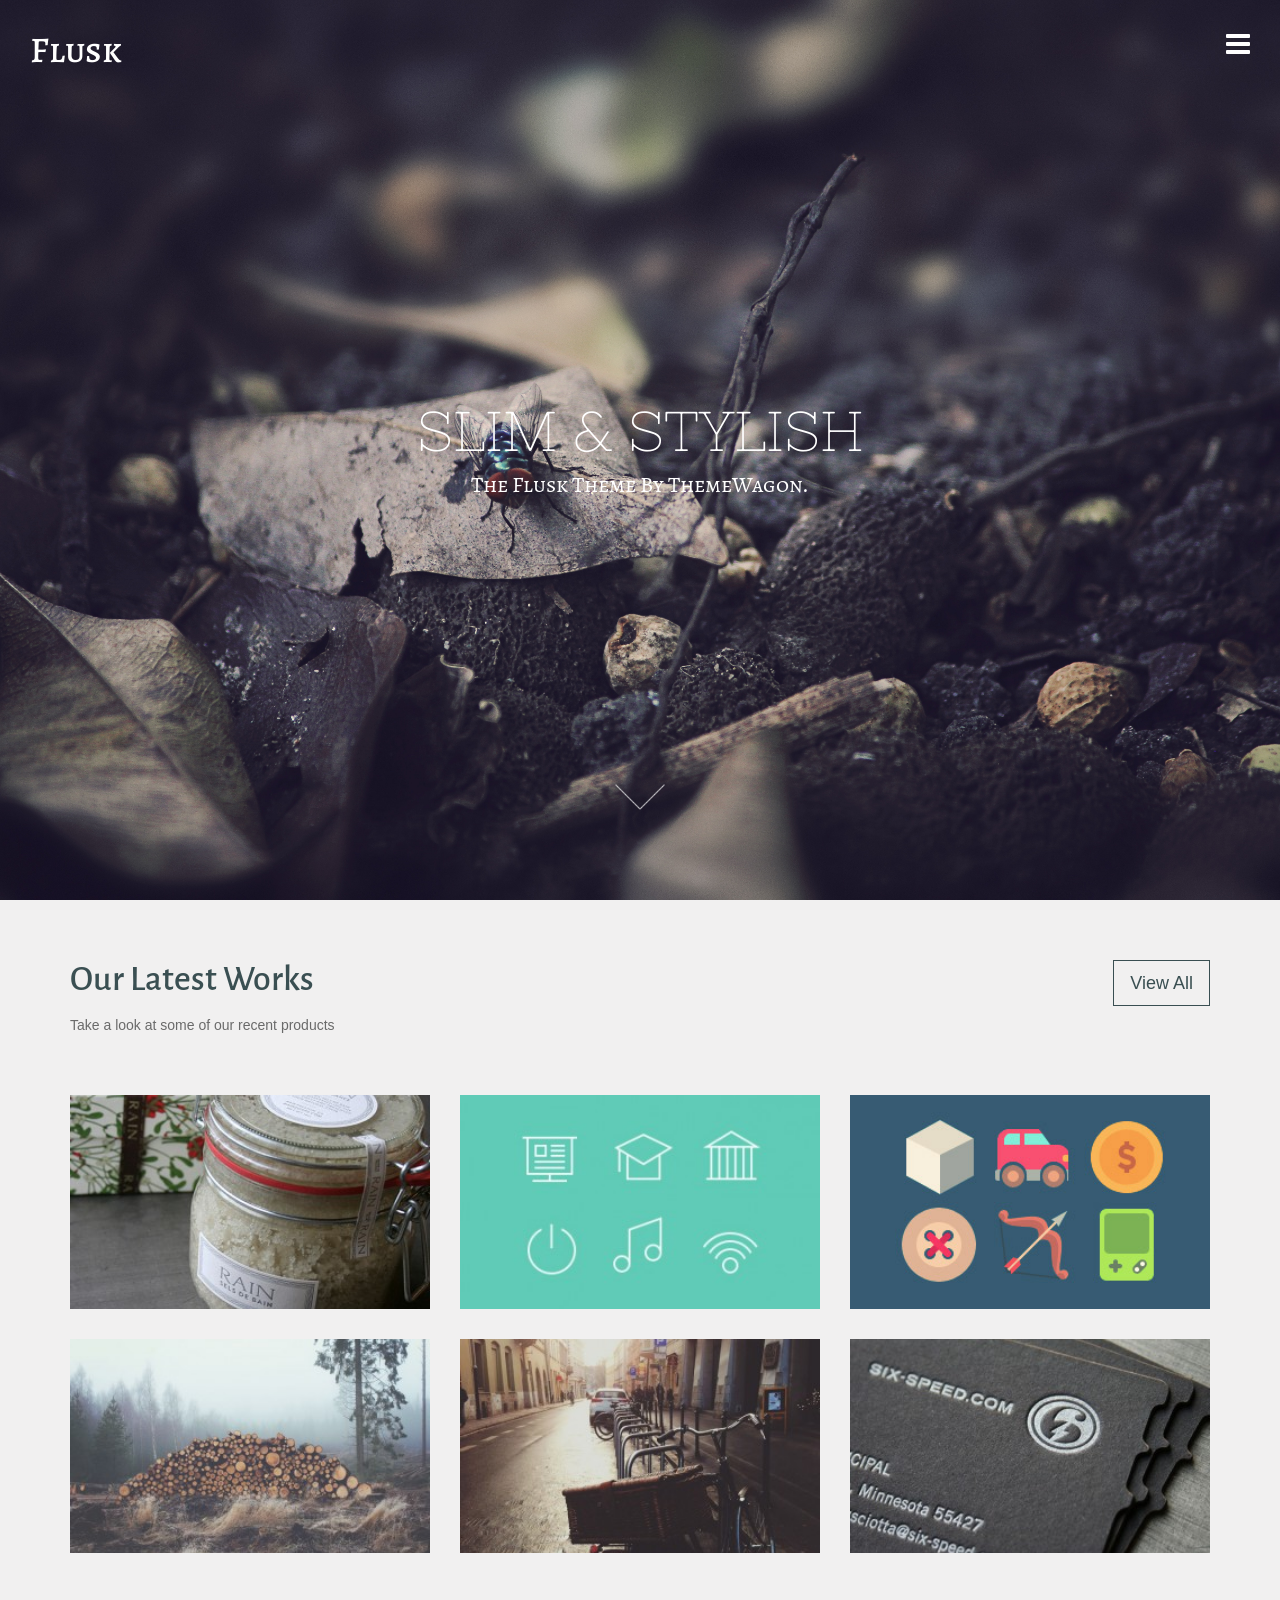
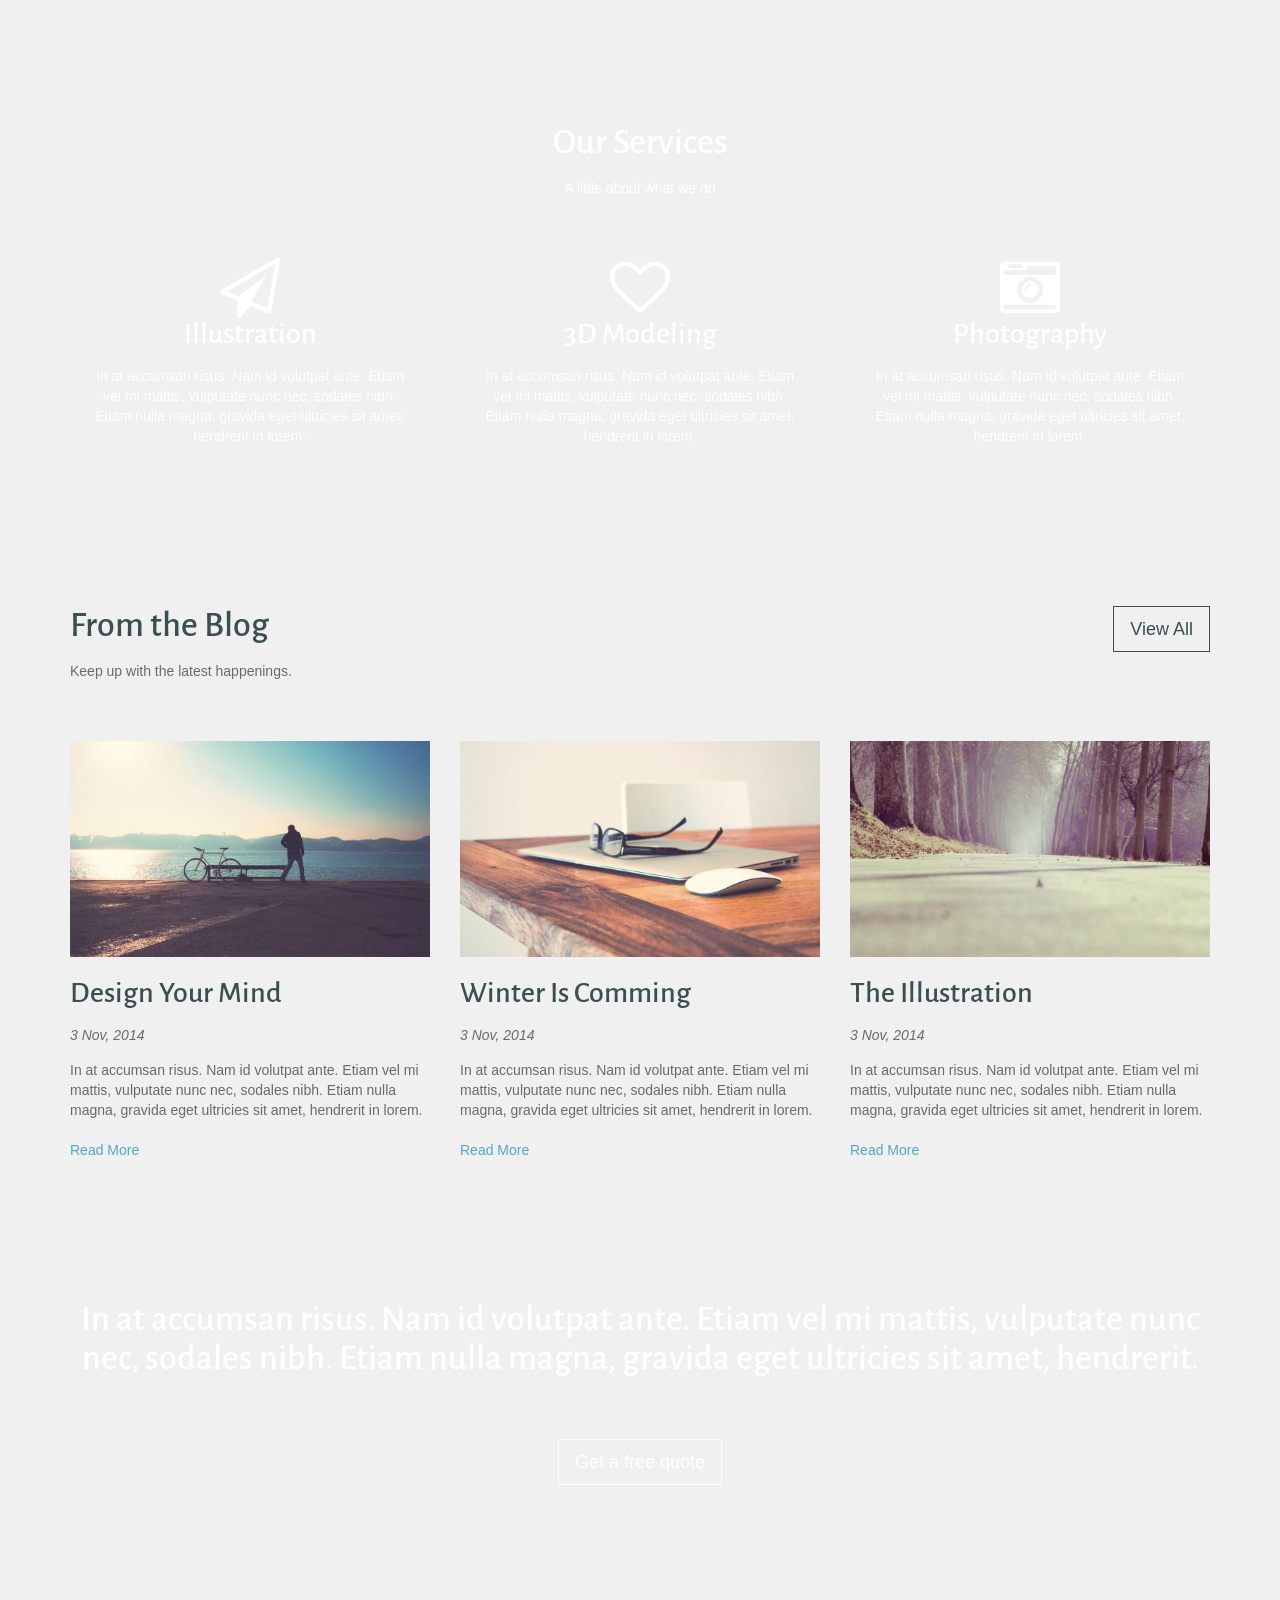
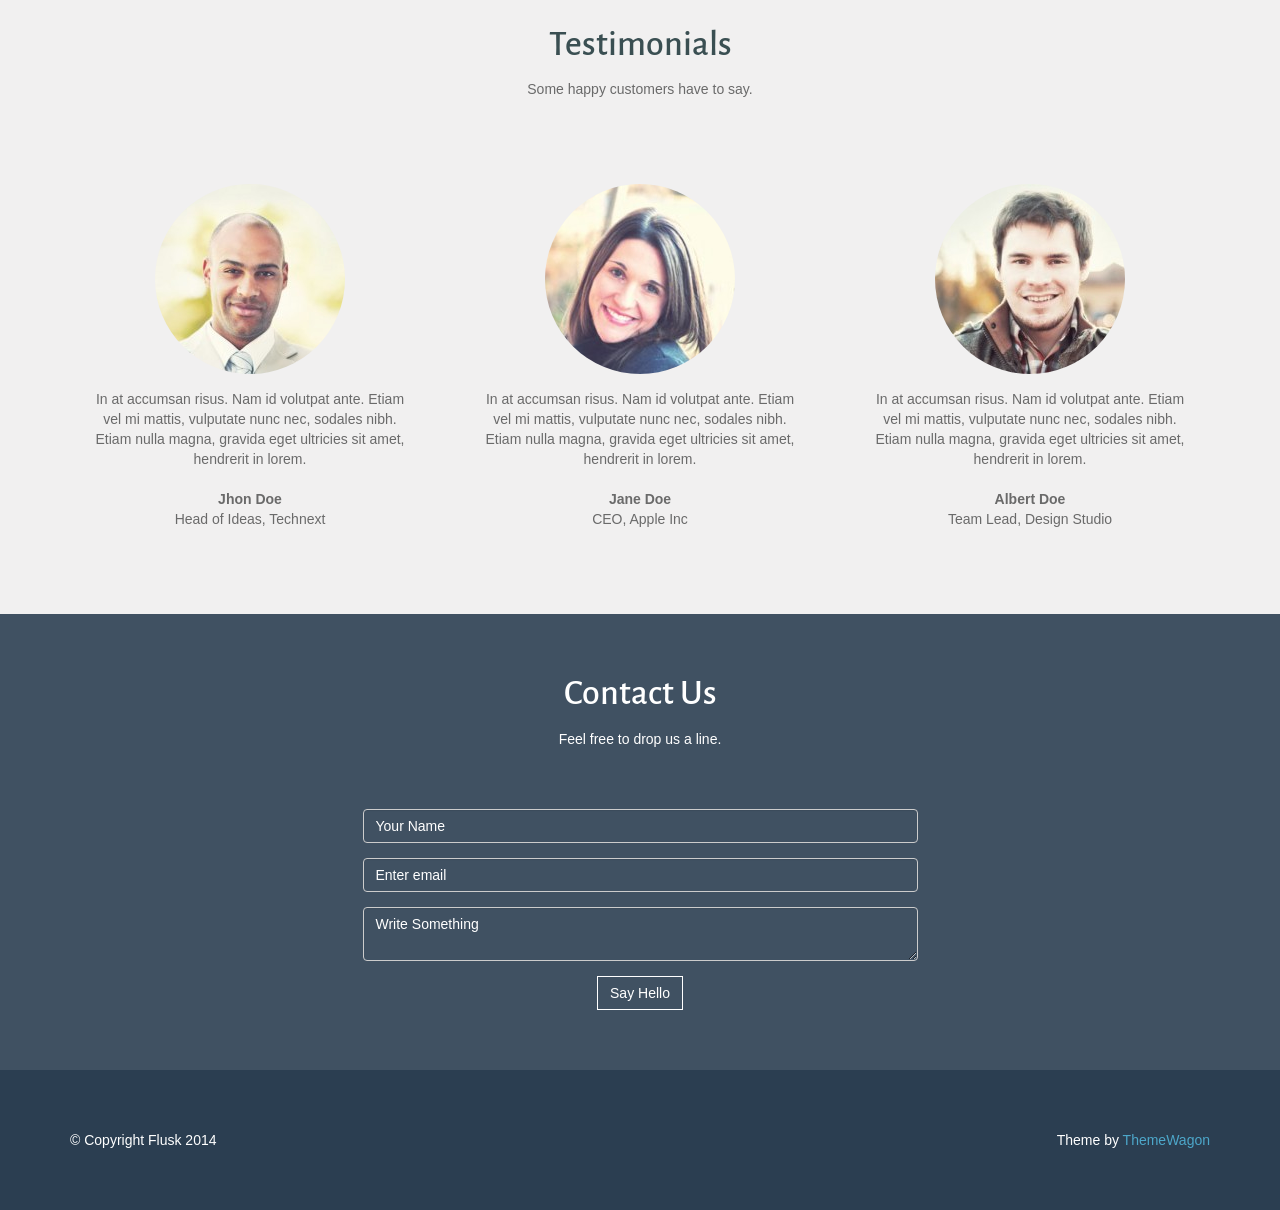
<file: bgrimmett-bugtracker/Flusk-master/index.html>
<!DOCTYPE html>
<!--[if IE 7 ]><html class="ie ie7 lte9 lte8 lte7" lang="en-US"><![endif]-->
<!--[if IE 8]><html class="ie ie8 lte9 lte8" lang="en-US">	<![endif]-->
<!--[if IE 9]><html class="ie ie9 lte9" lang="en-US"><![endif]-->
<!--[if (gt IE 9)|!(IE)]><!-->
<html class="noIE" lang="en-US">
<!--<![endif]-->
	<head>
		<title>Flusk</title>

		<!-- meta -->
		<meta http-equiv="X-UA-Compatible" content="IE=edge">
		<meta http-equiv="Content-Type" content="text/html; charset=UTF-8"/>
		<meta name="viewport" content="width=device-width, initial-scale = 1.0, maximum-scale=1.0, user-scalable=no"/>
		
		<!-- google fonts -->
		<link rel='stylesheet' href='http://fonts.googleapis.com/css?family=PT+Sans'>
		<link rel="stylesheet" href="http://fonts.googleapis.com/css?family=Droid+Serif:regular,bold"/>
		<link rel="stylesheet" href="http://fonts.googleapis.com/css?family=Alegreya+Sans:regular,italic,bold,bolditalic"/>
		<link rel="stylesheet" href="http://fonts.googleapis.com/css?family=Nixie+One:regular,italic,bold,bolditalic"/>
		<link rel="stylesheet" href="http://fonts.googleapis.com/css?family=Alegreya+SC:regular,italic,bold,bolditalic"/>
		
		<!-- css -->
		<link rel="stylesheet" href="assets/css/bootstrap.min.css">
		<link rel="stylesheet" href="assets/css/font-awesome.min.css">
		<link rel="stylesheet" href="assets/css/style.css" media="screen"/>

		<!-- HTML5 shim and Respond.js IE8 support of HTML5 elements and media queries -->
		<!--[if lt IE 9]>
			<script src="assets/js/html5shiv.js"></script>
			<script src="assets/js/respond.js"></script>
		<![endif]-->

		<!--[if IE 8]>
	    	<script src="assets/js/selectivizr.js"></script>
	    <![endif]-->
	</head>
	
	<body>
		<div id="drawer-right">
			<div class="cross text-right">
				<a class="toggleDrawer" href="#"><i class="fa fa-times-circle fa-2x"></i></a>
			</div>
			<h2>Navigate</h2>
			<nav>
				<ul class="nav nav-pills nav-stacked">
					<li>
						<a href="#wrapper"><i class="fa fa-home"></i> Home</a>
					</li>
					<li>
						<a href="#portfolio"><i class="fa fa-bookmark"></i> Portfolio</a>
					</li>
					<li>
						<a href="#services"><i class="fa fa-tasks"></i> Services</a>
					</li>
					<li>
						<a href="#blog"><i class="fa fa-wordpress"></i> Blog</a>
					</li>
					<li>
						<a href="#parallax"><i class="fa fa-heart"></i> Parallax</a>
					</li>
					<li>
						<a href="#testimonials"><i class="fa fa-thumbs-up"></i> Testimonials</a>
					</li>
					<li>
						<a href="#contact"><i class="fa fa-phone-square"></i> Contact</a>
					</li>
				</ul>
			</nav>
			<div class="social">
				<h2>Stay Connected</h2>
				<ul>
					<li><a href=""><i class="fa fa-facebook-square fa-3x"></i></a></li>
					<li><a href=""><i class="fa fa-twitter-square fa-3x"></i></a></li>
					<li><a href=""><i class="fa fa-tumblr-square fa-3x"></i></a></li>
					<li><a href=""><i class="fa fa-google-plus-square fa-3x"></i></a></li>
				</ul>
			</div>
		</div><!-- #drawer-right -->

		<div id="wrapper">
			
			<div id="header" class="content-block header-wrapper">
				<div class="header-wrapper-inner">
					<section class="top clearfix">
						<div class="pull-left">
							<h1><a class="logo" href="index.html">Flusk</a></h1>
						</div>
						<div class="pull-right">
							<a class="toggleDrawer" href="#"><i class="fa fa-bars fa-2x"></i></a>
						</div>
					</section>
					<section class="center">
						<div class="slogan">
							SLIM &amp; STYLISH
						</div>
						<div class="secondary-slogan">
							The Flusk Theme By ThemeWagon.
						</div>
					</section>
					<section class="bottom">
						<a id="scrollToContent" href="#">
							<img src="assets/images/arrow_down.png">
						</a>
					</section>
				</div>
			</div><!-- header -->

			
			<div class="content-block" id="portfolio">
				<div class="container">
					<header class="block-heading cleafix">
						<a href="#" class="btn btn-o btn-lg pull-right">View All</a>
						<h1>Our Latest Works</h1>
						<p>Take a look at some of our recent products</p>
					</header>
					<section class="block-body">
						<div class="row">
							<div class="col-sm-4">
								<a href="#" class="recent-work" style="background-image:url(assets/images/rain_1-320x240.jpg)">
									<span class="btn btn-o-white">Lorem Rocks</span>
								</a>
							</div>
							<div class="col-sm-4">
								<a href="#" class="recent-work" style="background-image:url(assets/images/min_icons_thumb1-320x240.jpg)">
									<span class="btn btn-o-white">Lorem Rocks</span>
								</a>
							</div>
							<div class="col-sm-4">
								<a href="#" class="recent-work" style="background-image:url(assets/images/flat_icons_thumb.jpg)">
									<span class="btn btn-o-white">Lorem Rocks</span>
								</a>
							</div>
						</div>
						<div class="row">
							<div class="col-sm-4">
								<a href="#" class="recent-work" style="background-image:url(assets/images/wood-320x240.jpg)">
									<span class="btn btn-o-white">Lorem Rocks</span>
								</a>
							</div>
							<div class="col-sm-4">
								<a href="#" class="recent-work" style="background-image:url(assets/images/bike-320x240.jpg)">
									<span class="btn btn-o-white">Lorem Rocks</span>
								</a>
							</div>
							<div class="col-sm-4">
								<a href="#" class="recent-work" style="background-image:url(assets/images/six_1-320x240.jpg)">
									<span class="btn btn-o-white">Lorem Rocks</span>
								</a>
							</div>
						</div>
					</section>
				</div>
			</div><!-- #portfolio -->

			<div class="content-block parallax" id="services">
				<div class="container text-center">
					<header class="block-heading cleafix">
						<h1>Our Services</h1>
						<p>A little about what we do</p>
					</header>
					<section class="block-body">
						<div class="row">
							<div class="col-md-4">
								<div class="service">
									<i class="fa fa-send-o"></i>
									<h2>Illustration</h2>
									<p>In at accumsan risus. Nam id volutpat ante. Etiam vel mi mattis, vulputate nunc nec, sodales nibh. Etiam nulla magna, gravida eget ultricies sit amet, hendrerit in lorem.</p>
								</div>
							</div>
							<div class="col-md-4">
								<div class="service">
									<i class="fa fa-heart-o"></i>
									<h2>3D Modeling</h2>
									<p>In at accumsan risus. Nam id volutpat ante. Etiam vel mi mattis, vulputate nunc nec, sodales nibh. Etiam nulla magna, gravida eget ultricies sit amet, hendrerit in lorem.</p>
								</div>
							</div>
							<div class="col-md-4">
								<div class="service">
									<i class="fa fa-camera-retro"></i>
									<h2>Photography</h2>
									<p>In at accumsan risus. Nam id volutpat ante. Etiam vel mi mattis, vulputate nunc nec, sodales nibh. Etiam nulla magna, gravida eget ultricies sit amet, hendrerit in lorem.</p>
								</div>
							</div>
						</div>
					</section>
				</div>
			</div><!-- #services -->


			<div class="content-block" id="blog">
				<div class="container">
					<header class="block-heading cleafix">
						<a href="#" class="btn btn-o btn-lg pull-right">View All</a>
						<h1>From the Blog</h1>
						<p>Keep up with the latest happenings.</p>
					</header>
					<section class="block-body">
						<div class="row">
							<div class="col-sm-4 blog-post">
								<img src="assets/images/bike_water1-1000x600.jpg">
								<a href="#"><h2>Design Your Mind</h2></a>
								<div class="date">3 Nov, 2014</div>
								<p>In at accumsan risus. Nam id volutpat ante. Etiam vel mi mattis, vulputate nunc nec, sodales nibh. Etiam nulla magna, gravida eget ultricies sit amet, hendrerit in lorem.</p>
								<a href="">Read More</a>
							</div>
							<div class="col-sm-4 blog-post">
								<img src="assets/images/mac_glasses1-1000x600.jpg">
								<a href="#"><h2>Winter Is Comming</h2></a>
								<div class="date">3 Nov, 2014</div>
								<p>In at accumsan risus. Nam id volutpat ante. Etiam vel mi mattis, vulputate nunc nec, sodales nibh. Etiam nulla magna, gravida eget ultricies sit amet, hendrerit in lorem.</p>
								<a href="">Read More</a>
							</div>
							<div class="col-sm-4 blog-post">
								<img src="assets/images/road-1000x600.jpg">
								<a href="#"><h2>The Illustration</h2></a>
								<div class="date">3 Nov, 2014</div>
								<p>In at accumsan risus. Nam id volutpat ante. Etiam vel mi mattis, vulputate nunc nec, sodales nibh. Etiam nulla magna, gravida eget ultricies sit amet, hendrerit in lorem.</p>
								<a href="">Read More</a>
							</div>
						</div>
					</section>
				</div>
			</div><!-- #blog -->


			<div class="content-block parallax" id="parallax">
				<div class="container text-center">
					<h1>In at accumsan risus. Nam id volutpat ante. Etiam vel mi mattis, vulputate nunc nec, sodales nibh. Etiam nulla magna, gravida eget ultricies sit amet, hendrerit.</h1>
					<a href="" class="btn btn-o-white btn-lg">Get a free quote</a>
				</div>
			</div><!-- #parallax -->

			<div class="content-block" id="testimonials">
				<div class="container">
					<header class="block-heading cleafix">
						<h1>Testimonials</h1>
						<p>Some happy customers have to say.</p>
					</header>
					<section class="block-body">
						<div class="row">
							<div class="col-md-4">
								<div class="testimonial">
									<img src="assets/images/testimonial_31-190x190.jpg">
									<p>In at accumsan risus. Nam id volutpat ante. Etiam vel mi mattis, vulputate nunc nec, sodales nibh. Etiam nulla magna, gravida eget ultricies sit amet, hendrerit in lorem.</p>
									<strong>Jhon Doe</strong><br/>
									<span>Head of Ideas, Technext</span>
								</div>
							</div>
							<div class="col-md-4">
								<div class="testimonial">
									<img src="assets/images/testimonial_11-190x190.jpg">
									<p>In at accumsan risus. Nam id volutpat ante. Etiam vel mi mattis, vulputate nunc nec, sodales nibh. Etiam nulla magna, gravida eget ultricies sit amet, hendrerit in lorem.</p>
									<strong>Jane Doe</strong><br/>
									<span>CEO, Apple Inc</span>
								</div>
							</div>
							<div class="col-md-4">
								<div class="testimonial">
									<img src="assets/images/testimonial_22-190x190.jpg">
									<p>In at accumsan risus. Nam id volutpat ante. Etiam vel mi mattis, vulputate nunc nec, sodales nibh. Etiam nulla magna, gravida eget ultricies sit amet, hendrerit in lorem.</p>
									<strong>Albert Doe</strong><br/>
									<span>Team Lead, Design Studio</span>
								</div>
							</div>
						</div>
					</section>
				</div>
			</div><!-- /#testimonials -->


			<div class="content-block" id="contact">
				<div class="container text-center">
					<header class="block-heading cleafix">
						<h1>Contact Us</h1>
						<p>Feel free to drop us a line.</p>
					</header>
					<section class="block-body">
						<div class="row">
							<div class="col-md-6 col-md-offset-3">
								<form class="" role="form">
									<div class="form-group">
								    	<input type="email" class="form-control form-control-white" id="subject" placeholder="Your Name" required>
								  	</div>
								    <div class="form-group">
								    	<input type="email" class="form-control form-control-white" id="exampleInputEmail2" placeholder="Enter email" required>
								    </div>
								    <div class="form-group">
								    	<textarea class="form-control form-control-white" placeholder="Write Something" required></textarea>
								    </div>
								  <input type="submit" class="btn btn-o-white" value="Say Hello">
								</form>
							</div>
						</div>
					</section>
				</div>
			</div><!-- #contact -->

			<div class="content-block" id="footer">
				<div class="container">
					<div class="row">
						<div class="col-xs-6">&copy; Copyright Flusk 2014</div>
						<div class="col-xs-6 text-right">Theme by <a href="https://themewagon.com/" target="_blank">ThemeWagon</a></div>
					</div>
				</div>
			</div><!-- #footer -->


		</div><!--/#wrapper-->




		<script src="assets/js/jquery-2.1.3.min.js"></script>
		<script src="assets/js/jquery-migrate-1.2.1.min.js"></script>
		<script src="assets/js/bootstrap.min.js"></script>
		<script src="assets/js/jquery.actual.min.js"></script>
		<script src="assets/js/jquery.scrollTo.min.js"></script>
		<script src="assets/js/script.js"></script>

	</body>
</html>
</file>
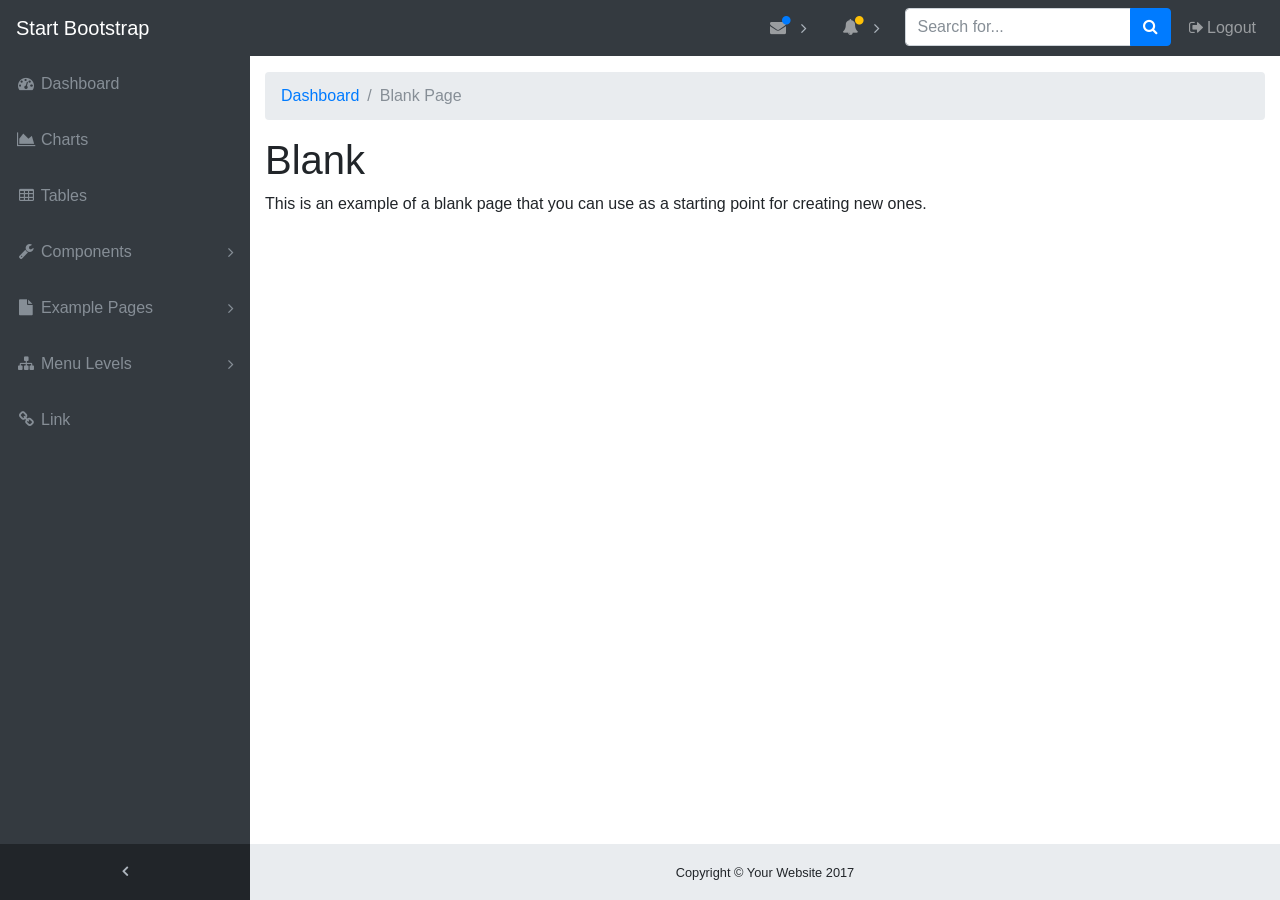
<file: bgrimmett-bugtracker/startbootstrap-sb-admin-gh-pages/blank.html>
<!DOCTYPE html>
<html lang="en">

<head>
  <meta charset="utf-8">
  <meta http-equiv="X-UA-Compatible" content="IE=edge">
  <meta name="viewport" content="width=device-width, initial-scale=1, shrink-to-fit=no">
  <meta name="description" content="">
  <meta name="author" content="">
  <title>SB Admin - Start Bootstrap Template</title>
  <!-- Bootstrap core CSS-->
  <link href="vendor/bootstrap/css/bootstrap.min.css" rel="stylesheet">
  <!-- Custom fonts for this template-->
  <link href="vendor/font-awesome/css/font-awesome.min.css" rel="stylesheet" type="text/css">
  <!-- Custom styles for this template-->
  <link href="css/sb-admin.css" rel="stylesheet">
</head>

<body class="fixed-nav sticky-footer bg-dark" id="page-top">
  <!-- Navigation-->
  <nav class="navbar navbar-expand-lg navbar-dark bg-dark fixed-top" id="mainNav">
    <a class="navbar-brand" href="index.html">Start Bootstrap</a>
    <button class="navbar-toggler navbar-toggler-right" type="button" data-toggle="collapse" data-target="#navbarResponsive" aria-controls="navbarResponsive" aria-expanded="false" aria-label="Toggle navigation">
      <span class="navbar-toggler-icon"></span>
    </button>
    <div class="collapse navbar-collapse" id="navbarResponsive">
      <ul class="navbar-nav navbar-sidenav" id="exampleAccordion">
        <li class="nav-item" data-toggle="tooltip" data-placement="right" title="Dashboard">
          <a class="nav-link" href="index.html">
            <i class="fa fa-fw fa-dashboard"></i>
            <span class="nav-link-text">Dashboard</span>
          </a>
        </li>
        <li class="nav-item" data-toggle="tooltip" data-placement="right" title="Charts">
          <a class="nav-link" href="charts.html">
            <i class="fa fa-fw fa-area-chart"></i>
            <span class="nav-link-text">Charts</span>
          </a>
        </li>
        <li class="nav-item" data-toggle="tooltip" data-placement="right" title="Tables">
          <a class="nav-link" href="tables.html">
            <i class="fa fa-fw fa-table"></i>
            <span class="nav-link-text">Tables</span>
          </a>
        </li>
        <li class="nav-item" data-toggle="tooltip" data-placement="right" title="Components">
          <a class="nav-link nav-link-collapse collapsed" data-toggle="collapse" href="#collapseComponents" data-parent="#exampleAccordion">
            <i class="fa fa-fw fa-wrench"></i>
            <span class="nav-link-text">Components</span>
          </a>
          <ul class="sidenav-second-level collapse" id="collapseComponents">
            <li>
              <a href="navbar.html">Navbar</a>
            </li>
            <li>
              <a href="cards.html">Cards</a>
            </li>
          </ul>
        </li>
        <li class="nav-item" data-toggle="tooltip" data-placement="right" title="Example Pages">
          <a class="nav-link nav-link-collapse collapsed" data-toggle="collapse" href="#collapseExamplePages" data-parent="#exampleAccordion">
            <i class="fa fa-fw fa-file"></i>
            <span class="nav-link-text">Example Pages</span>
          </a>
          <ul class="sidenav-second-level collapse" id="collapseExamplePages">
            <li>
              <a href="login.html">Login Page</a>
            </li>
            <li>
              <a href="register.html">Registration Page</a>
            </li>
            <li>
              <a href="forgot-password.html">Forgot Password Page</a>
            </li>
            <li>
              <a href="blank.html">Blank Page</a>
            </li>
          </ul>
        </li>
        <li class="nav-item" data-toggle="tooltip" data-placement="right" title="Menu Levels">
          <a class="nav-link nav-link-collapse collapsed" data-toggle="collapse" href="#collapseMulti" data-parent="#exampleAccordion">
            <i class="fa fa-fw fa-sitemap"></i>
            <span class="nav-link-text">Menu Levels</span>
          </a>
          <ul class="sidenav-second-level collapse" id="collapseMulti">
            <li>
              <a href="#">Second Level Item</a>
            </li>
            <li>
              <a href="#">Second Level Item</a>
            </li>
            <li>
              <a href="#">Second Level Item</a>
            </li>
            <li>
              <a class="nav-link-collapse collapsed" data-toggle="collapse" href="#collapseMulti2">Third Level</a>
              <ul class="sidenav-third-level collapse" id="collapseMulti2">
                <li>
                  <a href="#">Third Level Item</a>
                </li>
                <li>
                  <a href="#">Third Level Item</a>
                </li>
                <li>
                  <a href="#">Third Level Item</a>
                </li>
              </ul>
            </li>
          </ul>
        </li>
        <li class="nav-item" data-toggle="tooltip" data-placement="right" title="Link">
          <a class="nav-link" href="#">
            <i class="fa fa-fw fa-link"></i>
            <span class="nav-link-text">Link</span>
          </a>
        </li>
      </ul>
      <ul class="navbar-nav sidenav-toggler">
        <li class="nav-item">
          <a class="nav-link text-center" id="sidenavToggler">
            <i class="fa fa-fw fa-angle-left"></i>
          </a>
        </li>
      </ul>
      <ul class="navbar-nav ml-auto">
        <li class="nav-item dropdown">
          <a class="nav-link dropdown-toggle mr-lg-2" id="messagesDropdown" href="#" data-toggle="dropdown" aria-haspopup="true" aria-expanded="false">
            <i class="fa fa-fw fa-envelope"></i>
            <span class="d-lg-none">Messages
              <span class="badge badge-pill badge-primary">12 New</span>
            </span>
            <span class="indicator text-primary d-none d-lg-block">
              <i class="fa fa-fw fa-circle"></i>
            </span>
          </a>
          <div class="dropdown-menu" aria-labelledby="messagesDropdown">
            <h6 class="dropdown-header">New Messages:</h6>
            <div class="dropdown-divider"></div>
            <a class="dropdown-item" href="#">
              <strong>David Miller</strong>
              <span class="small float-right text-muted">11:21 AM</span>
              <div class="dropdown-message small">Hey there! This new version of SB Admin is pretty awesome! These messages clip off when they reach the end of the box so they don't overflow over to the sides!</div>
            </a>
            <div class="dropdown-divider"></div>
            <a class="dropdown-item" href="#">
              <strong>Jane Smith</strong>
              <span class="small float-right text-muted">11:21 AM</span>
              <div class="dropdown-message small">I was wondering if you could meet for an appointment at 3:00 instead of 4:00. Thanks!</div>
            </a>
            <div class="dropdown-divider"></div>
            <a class="dropdown-item" href="#">
              <strong>John Doe</strong>
              <span class="small float-right text-muted">11:21 AM</span>
              <div class="dropdown-message small">I've sent the final files over to you for review. When you're able to sign off of them let me know and we can discuss distribution.</div>
            </a>
            <div class="dropdown-divider"></div>
            <a class="dropdown-item small" href="#">View all messages</a>
          </div>
        </li>
        <li class="nav-item dropdown">
          <a class="nav-link dropdown-toggle mr-lg-2" id="alertsDropdown" href="#" data-toggle="dropdown" aria-haspopup="true" aria-expanded="false">
            <i class="fa fa-fw fa-bell"></i>
            <span class="d-lg-none">Alerts
              <span class="badge badge-pill badge-warning">6 New</span>
            </span>
            <span class="indicator text-warning d-none d-lg-block">
              <i class="fa fa-fw fa-circle"></i>
            </span>
          </a>
          <div class="dropdown-menu" aria-labelledby="alertsDropdown">
            <h6 class="dropdown-header">New Alerts:</h6>
            <div class="dropdown-divider"></div>
            <a class="dropdown-item" href="#">
              <span class="text-success">
                <strong>
                  <i class="fa fa-long-arrow-up fa-fw"></i>Status Update</strong>
              </span>
              <span class="small float-right text-muted">11:21 AM</span>
              <div class="dropdown-message small">This is an automated server response message. All systems are online.</div>
            </a>
            <div class="dropdown-divider"></div>
            <a class="dropdown-item" href="#">
              <span class="text-danger">
                <strong>
                  <i class="fa fa-long-arrow-down fa-fw"></i>Status Update</strong>
              </span>
              <span class="small float-right text-muted">11:21 AM</span>
              <div class="dropdown-message small">This is an automated server response message. All systems are online.</div>
            </a>
            <div class="dropdown-divider"></div>
            <a class="dropdown-item" href="#">
              <span class="text-success">
                <strong>
                  <i class="fa fa-long-arrow-up fa-fw"></i>Status Update</strong>
              </span>
              <span class="small float-right text-muted">11:21 AM</span>
              <div class="dropdown-message small">This is an automated server response message. All systems are online.</div>
            </a>
            <div class="dropdown-divider"></div>
            <a class="dropdown-item small" href="#">View all alerts</a>
          </div>
        </li>
        <li class="nav-item">
          <form class="form-inline my-2 my-lg-0 mr-lg-2">
            <div class="input-group">
              <input class="form-control" type="text" placeholder="Search for...">
              <span class="input-group-btn">
                <button class="btn btn-primary" type="button">
                  <i class="fa fa-search"></i>
                </button>
              </span>
            </div>
          </form>
        </li>
        <li class="nav-item">
          <a class="nav-link" data-toggle="modal" data-target="#exampleModal">
            <i class="fa fa-fw fa-sign-out"></i>Logout</a>
        </li>
      </ul>
    </div>
  </nav>
  <div class="content-wrapper">
    <div class="container-fluid">
      <!-- Breadcrumbs-->
      <ol class="breadcrumb">
        <li class="breadcrumb-item">
          <a href="index.html">Dashboard</a>
        </li>
        <li class="breadcrumb-item active">Blank Page</li>
      </ol>
      <div class="row">
        <div class="col-12">
          <h1>Blank</h1>
          <p>This is an example of a blank page that you can use as a starting point for creating new ones.</p>
        </div>
      </div>
    </div>
    <!-- /.container-fluid-->
    <!-- /.content-wrapper-->
    <footer class="sticky-footer">
      <div class="container">
        <div class="text-center">
          <small>Copyright © Your Website 2017</small>
        </div>
      </div>
    </footer>
    <!-- Scroll to Top Button-->
    <a class="scroll-to-top rounded" href="#page-top">
      <i class="fa fa-angle-up"></i>
    </a>
    <!-- Logout Modal-->
    <div class="modal fade" id="exampleModal" tabindex="-1" role="dialog" aria-labelledby="exampleModalLabel" aria-hidden="true">
      <div class="modal-dialog" role="document">
        <div class="modal-content">
          <div class="modal-header">
            <h5 class="modal-title" id="exampleModalLabel">Ready to Leave?</h5>
            <button class="close" type="button" data-dismiss="modal" aria-label="Close">
              <span aria-hidden="true">×</span>
            </button>
          </div>
          <div class="modal-body">Select "Logout" below if you are ready to end your current session.</div>
          <div class="modal-footer">
            <button class="btn btn-secondary" type="button" data-dismiss="modal">Cancel</button>
            <a class="btn btn-primary" href="login.html">Logout</a>
          </div>
        </div>
      </div>
    </div>
    <!-- Bootstrap core JavaScript-->
    <script src="vendor/jquery/jquery.min.js"></script>
    <script src="vendor/bootstrap/js/bootstrap.bundle.min.js"></script>
    <!-- Core plugin JavaScript-->
    <script src="vendor/jquery-easing/jquery.easing.min.js"></script>
    <!-- Custom scripts for all pages-->
    <script src="js/sb-admin.min.js"></script>
  </div>
</body>

</html>
</file>
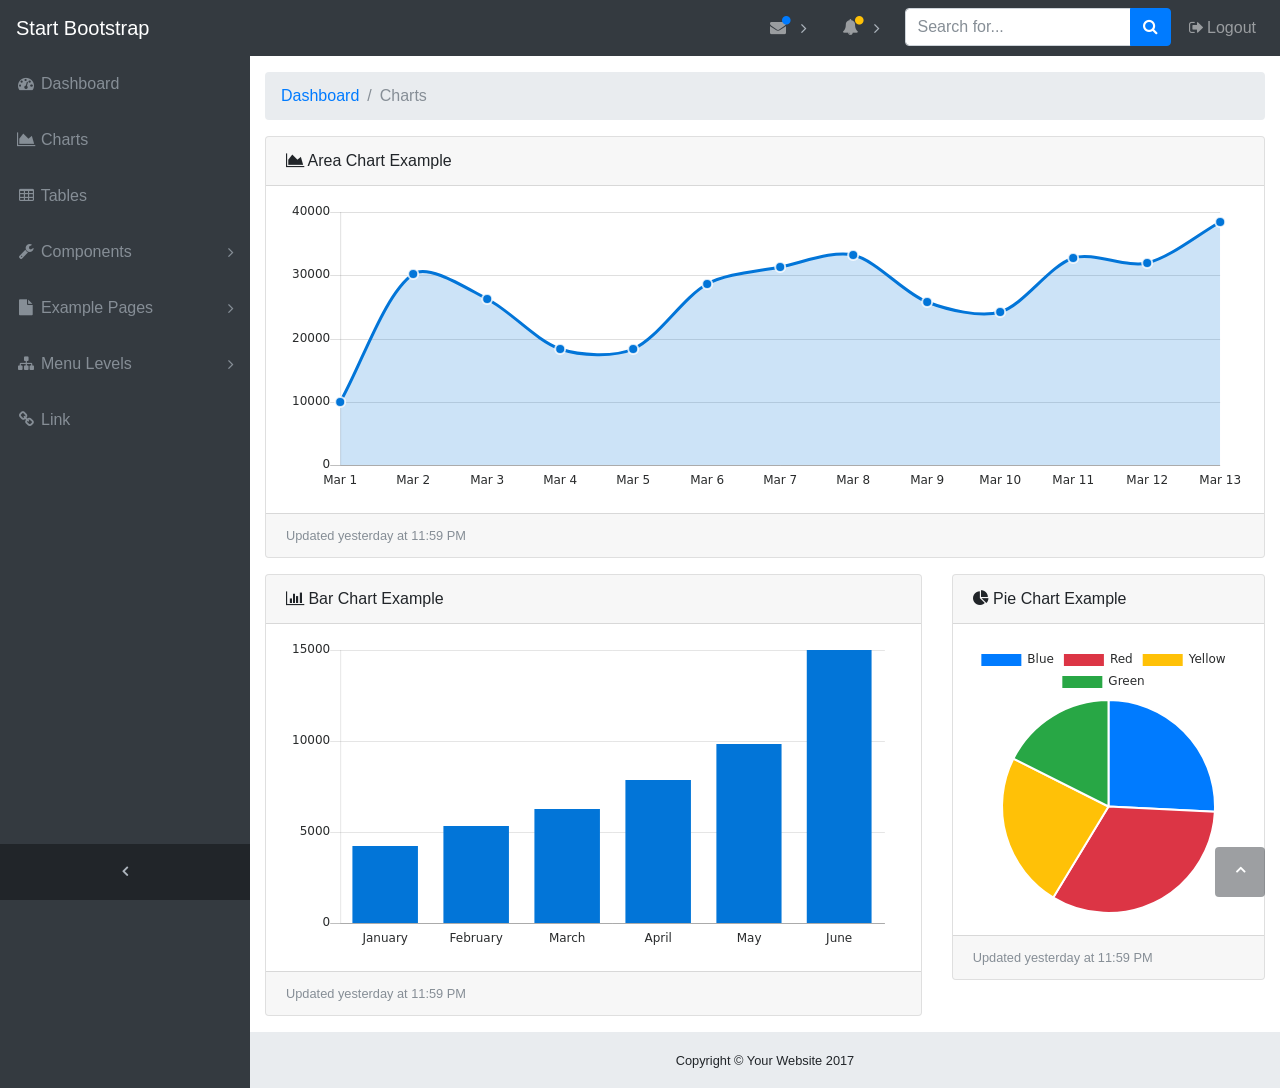
<file: bgrimmett-bugtracker/startbootstrap-sb-admin-gh-pages/charts.html>
<!DOCTYPE html>
<html lang="en">

<head>
  <meta charset="utf-8">
  <meta http-equiv="X-UA-Compatible" content="IE=edge">
  <meta name="viewport" content="width=device-width, initial-scale=1, shrink-to-fit=no">
  <meta name="description" content="">
  <meta name="author" content="">
  <title>SB Admin - Start Bootstrap Template</title>
  <!-- Bootstrap core CSS-->
  <link href="vendor/bootstrap/css/bootstrap.min.css" rel="stylesheet">
  <!-- Custom fonts for this template-->
  <link href="vendor/font-awesome/css/font-awesome.min.css" rel="stylesheet" type="text/css">
  <!-- Custom styles for this template-->
  <link href="css/sb-admin.css" rel="stylesheet">
</head>

<body class="fixed-nav sticky-footer bg-dark" id="page-top">
  <!-- Navigation-->
  <nav class="navbar navbar-expand-lg navbar-dark bg-dark fixed-top" id="mainNav">
    <a class="navbar-brand" href="index.html">Start Bootstrap</a>
    <button class="navbar-toggler navbar-toggler-right" type="button" data-toggle="collapse" data-target="#navbarResponsive" aria-controls="navbarResponsive" aria-expanded="false" aria-label="Toggle navigation">
      <span class="navbar-toggler-icon"></span>
    </button>
    <div class="collapse navbar-collapse" id="navbarResponsive">
      <ul class="navbar-nav navbar-sidenav" id="exampleAccordion">
        <li class="nav-item" data-toggle="tooltip" data-placement="right" title="Dashboard">
          <a class="nav-link" href="index.html">
            <i class="fa fa-fw fa-dashboard"></i>
            <span class="nav-link-text">Dashboard</span>
          </a>
        </li>
        <li class="nav-item" data-toggle="tooltip" data-placement="right" title="Charts">
          <a class="nav-link" href="charts.html">
            <i class="fa fa-fw fa-area-chart"></i>
            <span class="nav-link-text">Charts</span>
          </a>
        </li>
        <li class="nav-item" data-toggle="tooltip" data-placement="right" title="Tables">
          <a class="nav-link" href="tables.html">
            <i class="fa fa-fw fa-table"></i>
            <span class="nav-link-text">Tables</span>
          </a>
        </li>
        <li class="nav-item" data-toggle="tooltip" data-placement="right" title="Components">
          <a class="nav-link nav-link-collapse collapsed" data-toggle="collapse" href="#collapseComponents" data-parent="#exampleAccordion">
            <i class="fa fa-fw fa-wrench"></i>
            <span class="nav-link-text">Components</span>
          </a>
          <ul class="sidenav-second-level collapse" id="collapseComponents">
            <li>
              <a href="navbar.html">Navbar</a>
            </li>
            <li>
              <a href="cards.html">Cards</a>
            </li>
          </ul>
        </li>
        <li class="nav-item" data-toggle="tooltip" data-placement="right" title="Example Pages">
          <a class="nav-link nav-link-collapse collapsed" data-toggle="collapse" href="#collapseExamplePages" data-parent="#exampleAccordion">
            <i class="fa fa-fw fa-file"></i>
            <span class="nav-link-text">Example Pages</span>
          </a>
          <ul class="sidenav-second-level collapse" id="collapseExamplePages">
            <li>
              <a href="login.html">Login Page</a>
            </li>
            <li>
              <a href="register.html">Registration Page</a>
            </li>
            <li>
              <a href="forgot-password.html">Forgot Password Page</a>
            </li>
            <li>
              <a href="blank.html">Blank Page</a>
            </li>
          </ul>
        </li>
        <li class="nav-item" data-toggle="tooltip" data-placement="right" title="Menu Levels">
          <a class="nav-link nav-link-collapse collapsed" data-toggle="collapse" href="#collapseMulti" data-parent="#exampleAccordion">
            <i class="fa fa-fw fa-sitemap"></i>
            <span class="nav-link-text">Menu Levels</span>
          </a>
          <ul class="sidenav-second-level collapse" id="collapseMulti">
            <li>
              <a href="#">Second Level Item</a>
            </li>
            <li>
              <a href="#">Second Level Item</a>
            </li>
            <li>
              <a href="#">Second Level Item</a>
            </li>
            <li>
              <a class="nav-link-collapse collapsed" data-toggle="collapse" href="#collapseMulti2">Third Level</a>
              <ul class="sidenav-third-level collapse" id="collapseMulti2">
                <li>
                  <a href="#">Third Level Item</a>
                </li>
                <li>
                  <a href="#">Third Level Item</a>
                </li>
                <li>
                  <a href="#">Third Level Item</a>
                </li>
              </ul>
            </li>
          </ul>
        </li>
        <li class="nav-item" data-toggle="tooltip" data-placement="right" title="Link">
          <a class="nav-link" href="#">
            <i class="fa fa-fw fa-link"></i>
            <span class="nav-link-text">Link</span>
          </a>
        </li>
      </ul>
      <ul class="navbar-nav sidenav-toggler">
        <li class="nav-item">
          <a class="nav-link text-center" id="sidenavToggler">
            <i class="fa fa-fw fa-angle-left"></i>
          </a>
        </li>
      </ul>
      <ul class="navbar-nav ml-auto">
        <li class="nav-item dropdown">
          <a class="nav-link dropdown-toggle mr-lg-2" id="messagesDropdown" href="#" data-toggle="dropdown" aria-haspopup="true" aria-expanded="false">
            <i class="fa fa-fw fa-envelope"></i>
            <span class="d-lg-none">Messages
              <span class="badge badge-pill badge-primary">12 New</span>
            </span>
            <span class="indicator text-primary d-none d-lg-block">
              <i class="fa fa-fw fa-circle"></i>
            </span>
          </a>
          <div class="dropdown-menu" aria-labelledby="messagesDropdown">
            <h6 class="dropdown-header">New Messages:</h6>
            <div class="dropdown-divider"></div>
            <a class="dropdown-item" href="#">
              <strong>David Miller</strong>
              <span class="small float-right text-muted">11:21 AM</span>
              <div class="dropdown-message small">Hey there! This new version of SB Admin is pretty awesome! These messages clip off when they reach the end of the box so they don't overflow over to the sides!</div>
            </a>
            <div class="dropdown-divider"></div>
            <a class="dropdown-item" href="#">
              <strong>Jane Smith</strong>
              <span class="small float-right text-muted">11:21 AM</span>
              <div class="dropdown-message small">I was wondering if you could meet for an appointment at 3:00 instead of 4:00. Thanks!</div>
            </a>
            <div class="dropdown-divider"></div>
            <a class="dropdown-item" href="#">
              <strong>John Doe</strong>
              <span class="small float-right text-muted">11:21 AM</span>
              <div class="dropdown-message small">I've sent the final files over to you for review. When you're able to sign off of them let me know and we can discuss distribution.</div>
            </a>
            <div class="dropdown-divider"></div>
            <a class="dropdown-item small" href="#">View all messages</a>
          </div>
        </li>
        <li class="nav-item dropdown">
          <a class="nav-link dropdown-toggle mr-lg-2" id="alertsDropdown" href="#" data-toggle="dropdown" aria-haspopup="true" aria-expanded="false">
            <i class="fa fa-fw fa-bell"></i>
            <span class="d-lg-none">Alerts
              <span class="badge badge-pill badge-warning">6 New</span>
            </span>
            <span class="indicator text-warning d-none d-lg-block">
              <i class="fa fa-fw fa-circle"></i>
            </span>
          </a>
          <div class="dropdown-menu" aria-labelledby="alertsDropdown">
            <h6 class="dropdown-header">New Alerts:</h6>
            <div class="dropdown-divider"></div>
            <a class="dropdown-item" href="#">
              <span class="text-success">
                <strong>
                  <i class="fa fa-long-arrow-up fa-fw"></i>Status Update</strong>
              </span>
              <span class="small float-right text-muted">11:21 AM</span>
              <div class="dropdown-message small">This is an automated server response message. All systems are online.</div>
            </a>
            <div class="dropdown-divider"></div>
            <a class="dropdown-item" href="#">
              <span class="text-danger">
                <strong>
                  <i class="fa fa-long-arrow-down fa-fw"></i>Status Update</strong>
              </span>
              <span class="small float-right text-muted">11:21 AM</span>
              <div class="dropdown-message small">This is an automated server response message. All systems are online.</div>
            </a>
            <div class="dropdown-divider"></div>
            <a class="dropdown-item" href="#">
              <span class="text-success">
                <strong>
                  <i class="fa fa-long-arrow-up fa-fw"></i>Status Update</strong>
              </span>
              <span class="small float-right text-muted">11:21 AM</span>
              <div class="dropdown-message small">This is an automated server response message. All systems are online.</div>
            </a>
            <div class="dropdown-divider"></div>
            <a class="dropdown-item small" href="#">View all alerts</a>
          </div>
        </li>
        <li class="nav-item">
          <form class="form-inline my-2 my-lg-0 mr-lg-2">
            <div class="input-group">
              <input class="form-control" type="text" placeholder="Search for...">
              <span class="input-group-btn">
                <button class="btn btn-primary" type="button">
                  <i class="fa fa-search"></i>
                </button>
              </span>
            </div>
          </form>
        </li>
        <li class="nav-item">
          <a class="nav-link" data-toggle="modal" data-target="#exampleModal">
            <i class="fa fa-fw fa-sign-out"></i>Logout</a>
        </li>
      </ul>
    </div>
  </nav>
  <div class="content-wrapper">
    <div class="container-fluid">
      <!-- Breadcrumbs-->
      <ol class="breadcrumb">
        <li class="breadcrumb-item">
          <a href="#">Dashboard</a>
        </li>
        <li class="breadcrumb-item active">Charts</li>
      </ol>
      <!-- Area Chart Example-->
      <div class="card mb-3">
        <div class="card-header">
          <i class="fa fa-area-chart"></i> Area Chart Example</div>
        <div class="card-body">
          <canvas id="myAreaChart" width="100%" height="30"></canvas>
        </div>
        <div class="card-footer small text-muted">Updated yesterday at 11:59 PM</div>
      </div>
      <div class="row">
        <div class="col-lg-8">
          <!-- Example Bar Chart Card-->
          <div class="card mb-3">
            <div class="card-header">
              <i class="fa fa-bar-chart"></i> Bar Chart Example</div>
            <div class="card-body">
              <canvas id="myBarChart" width="100" height="50"></canvas>
            </div>
            <div class="card-footer small text-muted">Updated yesterday at 11:59 PM</div>
          </div>
        </div>
        <div class="col-lg-4">
          <!-- Example Pie Chart Card-->
          <div class="card mb-3">
            <div class="card-header">
              <i class="fa fa-pie-chart"></i> Pie Chart Example</div>
            <div class="card-body">
              <canvas id="myPieChart" width="100%" height="100"></canvas>
            </div>
            <div class="card-footer small text-muted">Updated yesterday at 11:59 PM</div>
          </div>
        </div>
      </div>
    </div>
    <!-- /.container-fluid-->
    <!-- /.content-wrapper-->
    <footer class="sticky-footer">
      <div class="container">
        <div class="text-center">
          <small>Copyright © Your Website 2017</small>
        </div>
      </div>
    </footer>
    <!-- Scroll to Top Button-->
    <a class="scroll-to-top rounded" href="#page-top">
      <i class="fa fa-angle-up"></i>
    </a>
    <!-- Logout Modal-->
    <div class="modal fade" id="exampleModal" tabindex="-1" role="dialog" aria-labelledby="exampleModalLabel" aria-hidden="true">
      <div class="modal-dialog" role="document">
        <div class="modal-content">
          <div class="modal-header">
            <h5 class="modal-title" id="exampleModalLabel">Ready to Leave?</h5>
            <button class="close" type="button" data-dismiss="modal" aria-label="Close">
              <span aria-hidden="true">×</span>
            </button>
          </div>
          <div class="modal-body">Select "Logout" below if you are ready to end your current session.</div>
          <div class="modal-footer">
            <button class="btn btn-secondary" type="button" data-dismiss="modal">Cancel</button>
            <a class="btn btn-primary" href="login.html">Logout</a>
          </div>
        </div>
      </div>
    </div>
    <!-- Bootstrap core JavaScript-->
    <script src="vendor/jquery/jquery.min.js"></script>
    <script src="vendor/bootstrap/js/bootstrap.bundle.min.js"></script>
    <!-- Core plugin JavaScript-->
    <script src="vendor/jquery-easing/jquery.easing.min.js"></script>
    <!-- Page level plugin JavaScript-->
    <script src="vendor/chart.js/Chart.min.js"></script>
    <!-- Custom scripts for all pages-->
    <script src="js/sb-admin.min.js"></script>
    <!-- Custom scripts for this page-->
    <script src="js/sb-admin-charts.min.js"></script>
  </div>
</body>

</html>
</file>
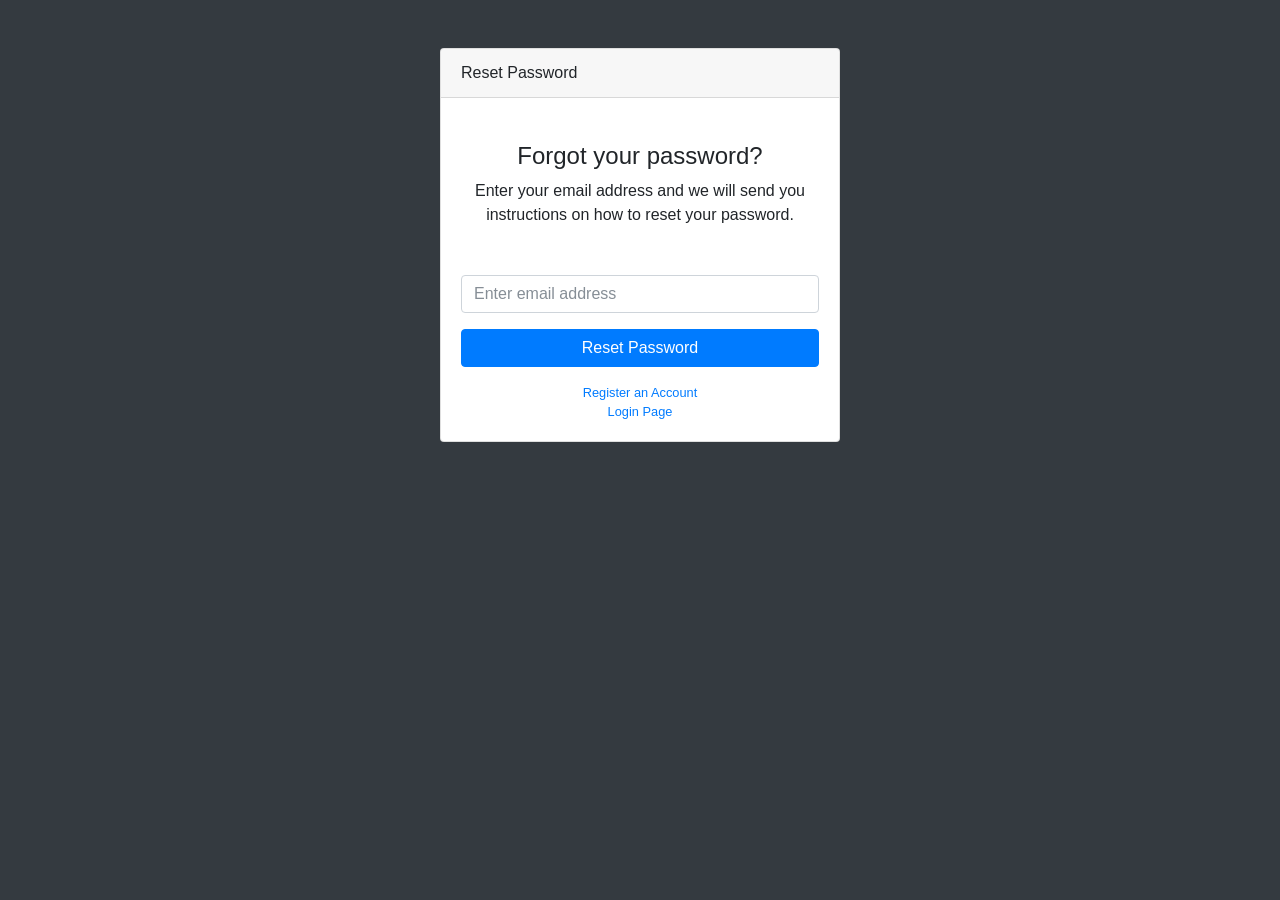
<file: bgrimmett-bugtracker/startbootstrap-sb-admin-gh-pages/forgot-password.html>
<!DOCTYPE html>
<html lang="en">

<head>
  <meta charset="utf-8">
  <meta http-equiv="X-UA-Compatible" content="IE=edge">
  <meta name="viewport" content="width=device-width, initial-scale=1, shrink-to-fit=no">
  <meta name="description" content="">
  <meta name="author" content="">
  <title>SB Admin - Start Bootstrap Template</title>
  <!-- Bootstrap core CSS-->
  <link href="vendor/bootstrap/css/bootstrap.min.css" rel="stylesheet">
  <!-- Custom fonts for this template-->
  <link href="vendor/font-awesome/css/font-awesome.min.css" rel="stylesheet" type="text/css">
  <!-- Custom styles for this template-->
  <link href="css/sb-admin.css" rel="stylesheet">
</head>

<body class="bg-dark">
  <div class="container">
    <div class="card card-login mx-auto mt-5">
      <div class="card-header">Reset Password</div>
      <div class="card-body">
        <div class="text-center mt-4 mb-5">
          <h4>Forgot your password?</h4>
          <p>Enter your email address and we will send you instructions on how to reset your password.</p>
        </div>
        <form>
          <div class="form-group">
            <input class="form-control" id="exampleInputEmail1" type="email" aria-describedby="emailHelp" placeholder="Enter email address">
          </div>
          <a class="btn btn-primary btn-block" href="login.html">Reset Password</a>
        </form>
        <div class="text-center">
          <a class="d-block small mt-3" href="register.html">Register an Account</a>
          <a class="d-block small" href="login.html">Login Page</a>
        </div>
      </div>
    </div>
  </div>
  <!-- Bootstrap core JavaScript-->
  <script src="vendor/jquery/jquery.min.js"></script>
  <script src="vendor/bootstrap/js/bootstrap.bundle.min.js"></script>
  <!-- Core plugin JavaScript-->
  <script src="vendor/jquery-easing/jquery.easing.min.js"></script>
</body>

</html>
</file>
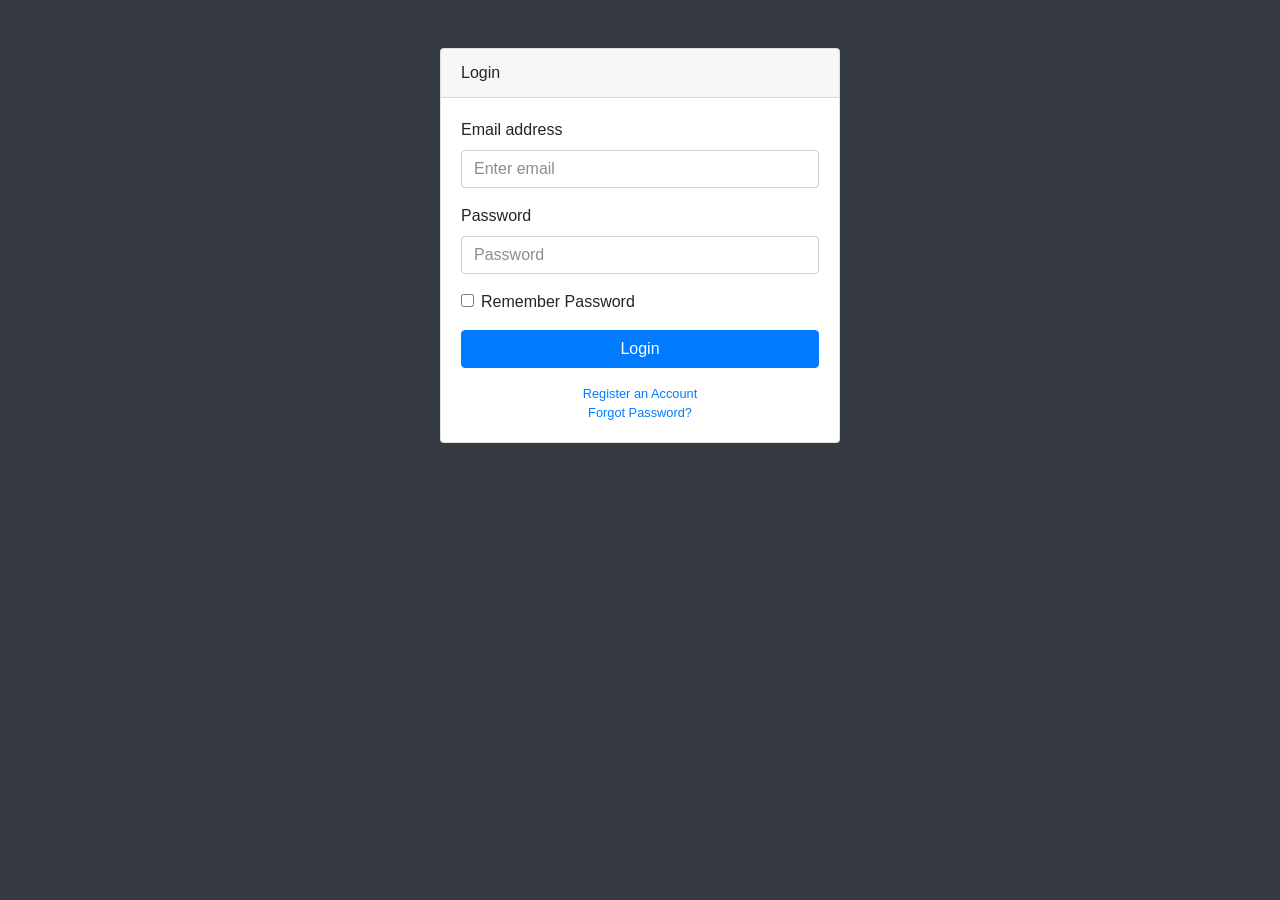
<file: bgrimmett-bugtracker/startbootstrap-sb-admin-gh-pages/login.html>
<!DOCTYPE html>
<html lang="en">

<head>
  <meta charset="utf-8">
  <meta http-equiv="X-UA-Compatible" content="IE=edge">
  <meta name="viewport" content="width=device-width, initial-scale=1, shrink-to-fit=no">
  <meta name="description" content="">
  <meta name="author" content="">
  <title>SB Admin - Start Bootstrap Template</title>
  <!-- Bootstrap core CSS-->
  <link href="vendor/bootstrap/css/bootstrap.min.css" rel="stylesheet">
  <!-- Custom fonts for this template-->
  <link href="vendor/font-awesome/css/font-awesome.min.css" rel="stylesheet" type="text/css">
  <!-- Custom styles for this template-->
  <link href="css/sb-admin.css" rel="stylesheet">
</head>

<body class="bg-dark">
  <div class="container">
    <div class="card card-login mx-auto mt-5">
      <div class="card-header">Login</div>
      <div class="card-body">
        <form>
          <div class="form-group">
            <label for="exampleInputEmail1">Email address</label>
            <input class="form-control" id="exampleInputEmail1" type="email" aria-describedby="emailHelp" placeholder="Enter email">
          </div>
          <div class="form-group">
            <label for="exampleInputPassword1">Password</label>
            <input class="form-control" id="exampleInputPassword1" type="password" placeholder="Password">
          </div>
          <div class="form-group">
            <div class="form-check">
              <label class="form-check-label">
                <input class="form-check-input" type="checkbox"> Remember Password</label>
            </div>
          </div>
          <a class="btn btn-primary btn-block" href="index.html">Login</a>
        </form>
        <div class="text-center">
          <a class="d-block small mt-3" href="register.html">Register an Account</a>
          <a class="d-block small" href="forgot-password.html">Forgot Password?</a>
        </div>
      </div>
    </div>
  </div>
  <!-- Bootstrap core JavaScript-->
  <script src="vendor/jquery/jquery.min.js"></script>
  <script src="vendor/bootstrap/js/bootstrap.bundle.min.js"></script>
  <!-- Core plugin JavaScript-->
  <script src="vendor/jquery-easing/jquery.easing.min.js"></script>
</body>

</html>
</file>
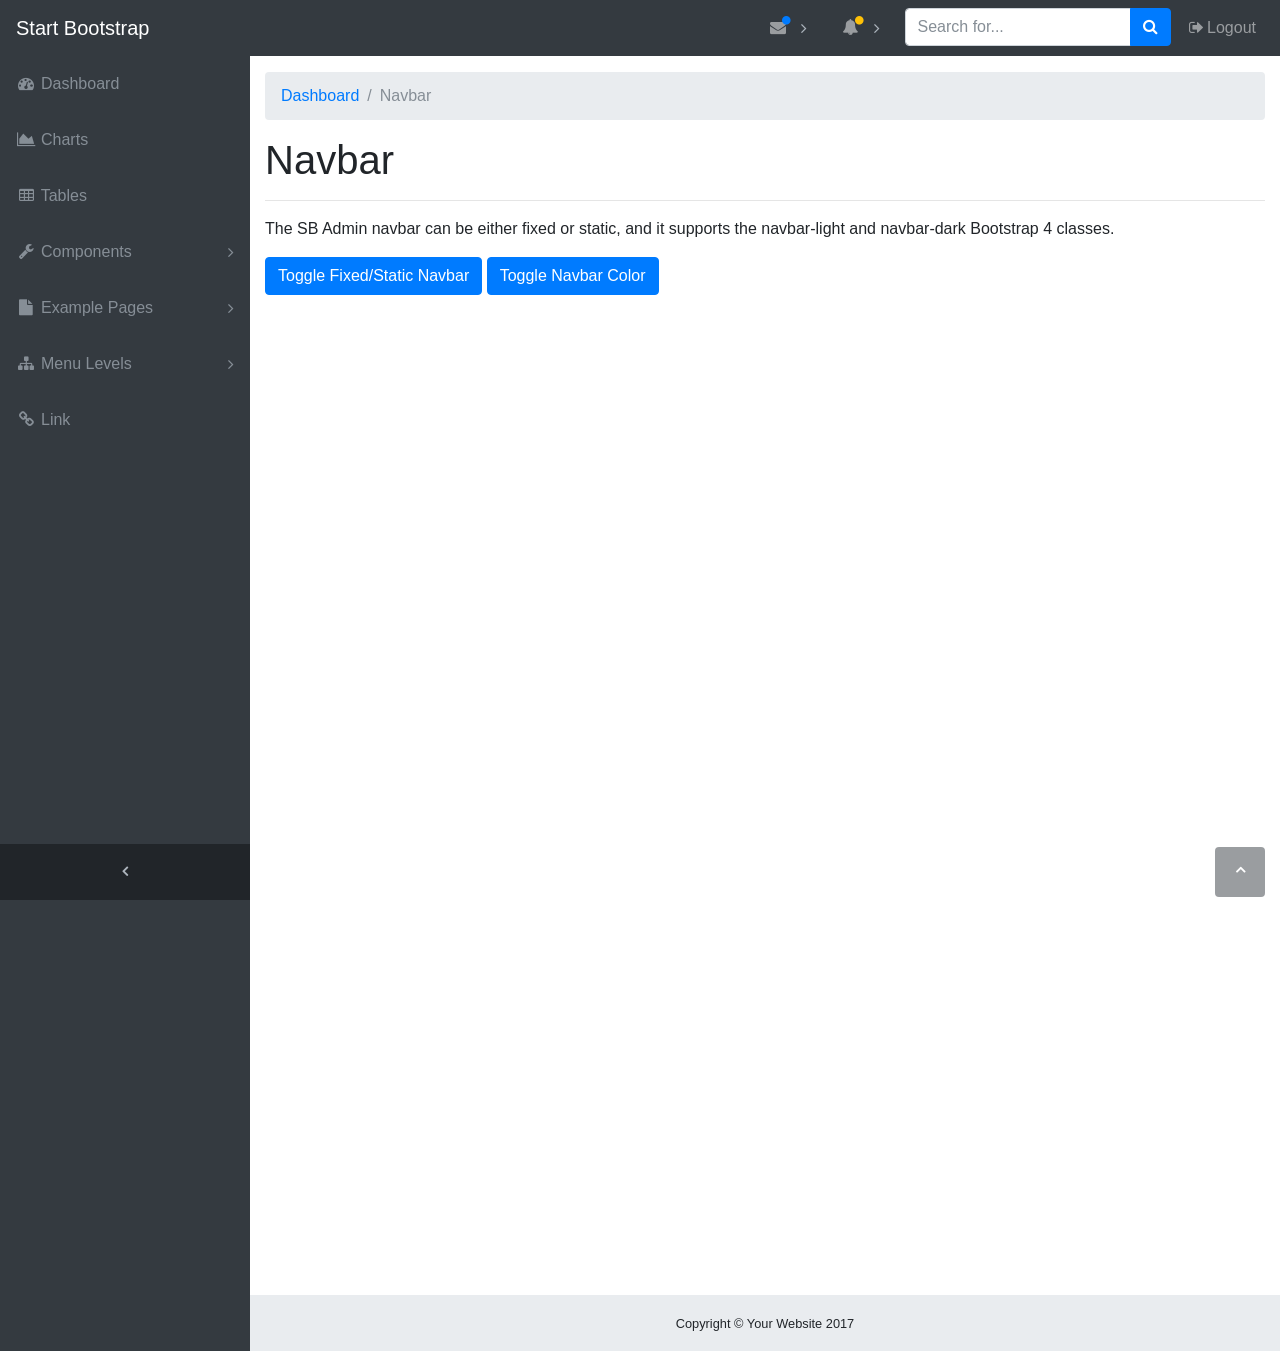
<file: bgrimmett-bugtracker/startbootstrap-sb-admin-gh-pages/navbar.html>
<!DOCTYPE html>
<html lang="en">

<head>
  <meta charset="utf-8">
  <meta http-equiv="X-UA-Compatible" content="IE=edge">
  <meta name="viewport" content="width=device-width, initial-scale=1, shrink-to-fit=no">
  <meta name="description" content="">
  <meta name="author" content="">
  <title>SB Admin - Start Bootstrap Template</title>
  <!-- Bootstrap core CSS-->
  <link href="vendor/bootstrap/css/bootstrap.min.css" rel="stylesheet">
  <!-- Custom fonts for this template-->
  <link href="vendor/font-awesome/css/font-awesome.min.css" rel="stylesheet" type="text/css">
  <!-- Custom styles for this template-->
  <link href="css/sb-admin.css" rel="stylesheet">
</head>

<body class="fixed-nav sticky-footer bg-dark" id="page-top">
  <!-- Navigation-->
  <nav class="navbar navbar-expand-lg navbar-dark bg-dark fixed-top" id="mainNav">
    <a class="navbar-brand" href="index.html">Start Bootstrap</a>
    <button class="navbar-toggler navbar-toggler-right" type="button" data-toggle="collapse" data-target="#navbarResponsive" aria-controls="navbarResponsive" aria-expanded="false" aria-label="Toggle navigation">
      <span class="navbar-toggler-icon"></span>
    </button>
    <div class="collapse navbar-collapse" id="navbarResponsive">
      <ul class="navbar-nav navbar-sidenav" id="exampleAccordion">
        <li class="nav-item" data-toggle="tooltip" data-placement="right" title="Dashboard">
          <a class="nav-link" href="index.html">
            <i class="fa fa-fw fa-dashboard"></i>
            <span class="nav-link-text">Dashboard</span>
          </a>
        </li>
        <li class="nav-item" data-toggle="tooltip" data-placement="right" title="Charts">
          <a class="nav-link" href="charts.html">
            <i class="fa fa-fw fa-area-chart"></i>
            <span class="nav-link-text">Charts</span>
          </a>
        </li>
        <li class="nav-item" data-toggle="tooltip" data-placement="right" title="Tables">
          <a class="nav-link" href="tables.html">
            <i class="fa fa-fw fa-table"></i>
            <span class="nav-link-text">Tables</span>
          </a>
        </li>
        <li class="nav-item" data-toggle="tooltip" data-placement="right" title="Components">
          <a class="nav-link nav-link-collapse collapsed" data-toggle="collapse" href="#collapseComponents" data-parent="#exampleAccordion">
            <i class="fa fa-fw fa-wrench"></i>
            <span class="nav-link-text">Components</span>
          </a>
          <ul class="sidenav-second-level collapse" id="collapseComponents">
            <li>
              <a href="navbar.html">Navbar</a>
            </li>
            <li>
              <a href="cards.html">Cards</a>
            </li>
          </ul>
        </li>
        <li class="nav-item" data-toggle="tooltip" data-placement="right" title="Example Pages">
          <a class="nav-link nav-link-collapse collapsed" data-toggle="collapse" href="#collapseExamplePages" data-parent="#exampleAccordion">
            <i class="fa fa-fw fa-file"></i>
            <span class="nav-link-text">Example Pages</span>
          </a>
          <ul class="sidenav-second-level collapse" id="collapseExamplePages">
            <li>
              <a href="login.html">Login Page</a>
            </li>
            <li>
              <a href="register.html">Registration Page</a>
            </li>
            <li>
              <a href="forgot-password.html">Forgot Password Page</a>
            </li>
            <li>
              <a href="blank.html">Blank Page</a>
            </li>
          </ul>
        </li>
        <li class="nav-item" data-toggle="tooltip" data-placement="right" title="Menu Levels">
          <a class="nav-link nav-link-collapse collapsed" data-toggle="collapse" href="#collapseMulti" data-parent="#exampleAccordion">
            <i class="fa fa-fw fa-sitemap"></i>
            <span class="nav-link-text">Menu Levels</span>
          </a>
          <ul class="sidenav-second-level collapse" id="collapseMulti">
            <li>
              <a href="#">Second Level Item</a>
            </li>
            <li>
              <a href="#">Second Level Item</a>
            </li>
            <li>
              <a href="#">Second Level Item</a>
            </li>
            <li>
              <a class="nav-link-collapse collapsed" data-toggle="collapse" href="#collapseMulti2">Third Level</a>
              <ul class="sidenav-third-level collapse" id="collapseMulti2">
                <li>
                  <a href="#">Third Level Item</a>
                </li>
                <li>
                  <a href="#">Third Level Item</a>
                </li>
                <li>
                  <a href="#">Third Level Item</a>
                </li>
              </ul>
            </li>
          </ul>
        </li>
        <li class="nav-item" data-toggle="tooltip" data-placement="right" title="Link">
          <a class="nav-link" href="#">
            <i class="fa fa-fw fa-link"></i>
            <span class="nav-link-text">Link</span>
          </a>
        </li>
      </ul>
      <ul class="navbar-nav sidenav-toggler">
        <li class="nav-item">
          <a class="nav-link text-center" id="sidenavToggler">
            <i class="fa fa-fw fa-angle-left"></i>
          </a>
        </li>
      </ul>
      <ul class="navbar-nav ml-auto">
        <li class="nav-item dropdown">
          <a class="nav-link dropdown-toggle mr-lg-2" id="messagesDropdown" href="#" data-toggle="dropdown" aria-haspopup="true" aria-expanded="false">
            <i class="fa fa-fw fa-envelope"></i>
            <span class="d-lg-none">Messages
              <span class="badge badge-pill badge-primary">12 New</span>
            </span>
            <span class="indicator text-primary d-none d-lg-block">
              <i class="fa fa-fw fa-circle"></i>
            </span>
          </a>
          <div class="dropdown-menu" aria-labelledby="messagesDropdown">
            <h6 class="dropdown-header">New Messages:</h6>
            <div class="dropdown-divider"></div>
            <a class="dropdown-item" href="#">
              <strong>David Miller</strong>
              <span class="small float-right text-muted">11:21 AM</span>
              <div class="dropdown-message small">Hey there! This new version of SB Admin is pretty awesome! These messages clip off when they reach the end of the box so they don't overflow over to the sides!</div>
            </a>
            <div class="dropdown-divider"></div>
            <a class="dropdown-item" href="#">
              <strong>Jane Smith</strong>
              <span class="small float-right text-muted">11:21 AM</span>
              <div class="dropdown-message small">I was wondering if you could meet for an appointment at 3:00 instead of 4:00. Thanks!</div>
            </a>
            <div class="dropdown-divider"></div>
            <a class="dropdown-item" href="#">
              <strong>John Doe</strong>
              <span class="small float-right text-muted">11:21 AM</span>
              <div class="dropdown-message small">I've sent the final files over to you for review. When you're able to sign off of them let me know and we can discuss distribution.</div>
            </a>
            <div class="dropdown-divider"></div>
            <a class="dropdown-item small" href="#">View all messages</a>
          </div>
        </li>
        <li class="nav-item dropdown">
          <a class="nav-link dropdown-toggle mr-lg-2" id="alertsDropdown" href="#" data-toggle="dropdown" aria-haspopup="true" aria-expanded="false">
            <i class="fa fa-fw fa-bell"></i>
            <span class="d-lg-none">Alerts
              <span class="badge badge-pill badge-warning">6 New</span>
            </span>
            <span class="indicator text-warning d-none d-lg-block">
              <i class="fa fa-fw fa-circle"></i>
            </span>
          </a>
          <div class="dropdown-menu" aria-labelledby="alertsDropdown">
            <h6 class="dropdown-header">New Alerts:</h6>
            <div class="dropdown-divider"></div>
            <a class="dropdown-item" href="#">
              <span class="text-success">
                <strong>
                  <i class="fa fa-long-arrow-up fa-fw"></i>Status Update</strong>
              </span>
              <span class="small float-right text-muted">11:21 AM</span>
              <div class="dropdown-message small">This is an automated server response message. All systems are online.</div>
            </a>
            <div class="dropdown-divider"></div>
            <a class="dropdown-item" href="#">
              <span class="text-danger">
                <strong>
                  <i class="fa fa-long-arrow-down fa-fw"></i>Status Update</strong>
              </span>
              <span class="small float-right text-muted">11:21 AM</span>
              <div class="dropdown-message small">This is an automated server response message. All systems are online.</div>
            </a>
            <div class="dropdown-divider"></div>
            <a class="dropdown-item" href="#">
              <span class="text-success">
                <strong>
                  <i class="fa fa-long-arrow-up fa-fw"></i>Status Update</strong>
              </span>
              <span class="small float-right text-muted">11:21 AM</span>
              <div class="dropdown-message small">This is an automated server response message. All systems are online.</div>
            </a>
            <div class="dropdown-divider"></div>
            <a class="dropdown-item small" href="#">View all alerts</a>
          </div>
        </li>
        <li class="nav-item">
          <form class="form-inline my-2 my-lg-0 mr-lg-2">
            <div class="input-group">
              <input class="form-control" type="text" placeholder="Search for...">
              <span class="input-group-btn">
                <button class="btn btn-primary" type="button">
                  <i class="fa fa-search"></i>
                </button>
              </span>
            </div>
          </form>
        </li>
        <li class="nav-item">
          <a class="nav-link" data-toggle="modal" data-target="#exampleModal">
            <i class="fa fa-fw fa-sign-out"></i>Logout</a>
        </li>
      </ul>
    </div>
  </nav>
  <div class="content-wrapper">
    <div class="container-fluid">
      <!-- Breadcrumbs-->
      <ol class="breadcrumb">
        <li class="breadcrumb-item">
          <a href="#">Dashboard</a>
        </li>
        <li class="breadcrumb-item active">Navbar</li>
      </ol>
      <h1>Navbar</h1>
      <hr>
      <p>The SB Admin navbar can be either fixed or static, and it supports the navbar-light and navbar-dark Bootstrap 4 classes.</p>
      <a class="btn btn-primary" href="#" id="toggleNavPosition">Toggle Fixed/Static Navbar</a>
      <a class="btn btn-primary" href="#" id="toggleNavColor">Toggle Navbar Color</a>
      <!-- Blank div to give the page height to preview the fixed vs. static navbar-->
      <div style="height: 1000px;"></div>
    </div>
    <!-- /.container-fluid-->
    <!-- /.content-wrapper-->
    <footer class="sticky-footer">
      <div class="container">
        <div class="text-center">
          <small>Copyright © Your Website 2017</small>
        </div>
      </div>
    </footer>
    <!-- Scroll to Top Button-->
    <a class="scroll-to-top rounded" href="#page-top">
      <i class="fa fa-angle-up"></i>
    </a>
    <!-- Logout Modal-->
    <div class="modal fade" id="exampleModal" tabindex="-1" role="dialog" aria-labelledby="exampleModalLabel" aria-hidden="true">
      <div class="modal-dialog" role="document">
        <div class="modal-content">
          <div class="modal-header">
            <h5 class="modal-title" id="exampleModalLabel">Ready to Leave?</h5>
            <button class="close" type="button" data-dismiss="modal" aria-label="Close">
              <span aria-hidden="true">×</span>
            </button>
          </div>
          <div class="modal-body">Select "Logout" below if you are ready to end your current session.</div>
          <div class="modal-footer">
            <button class="btn btn-secondary" type="button" data-dismiss="modal">Cancel</button>
            <a class="btn btn-primary" href="login.html">Logout</a>
          </div>
        </div>
      </div>
    </div>
    <!-- Bootstrap core JavaScript-->
    <script src="vendor/jquery/jquery.min.js"></script>
    <script src="vendor/bootstrap/js/bootstrap.bundle.min.js"></script>
    <!-- Core plugin JavaScript-->
    <script src="vendor/jquery-easing/jquery.easing.min.js"></script>
    <!-- Custom scripts for all pages-->
    <script src="js/sb-admin.min.js"></script>
    <!-- Custom scripts for this page-->
    <!-- Toggle between fixed and static navbar-->
    <script>
    $('#toggleNavPosition').click(function() {
      $('body').toggleClass('fixed-nav');
      $('nav').toggleClass('fixed-top static-top');
    });

    </script>
    <!-- Toggle between dark and light navbar-->
    <script>
    $('#toggleNavColor').click(function() {
      $('nav').toggleClass('navbar-dark navbar-light');
      $('nav').toggleClass('bg-dark bg-light');
      $('body').toggleClass('bg-dark bg-light');
    });

    </script>
  </div>
</body>

</html>
</file>
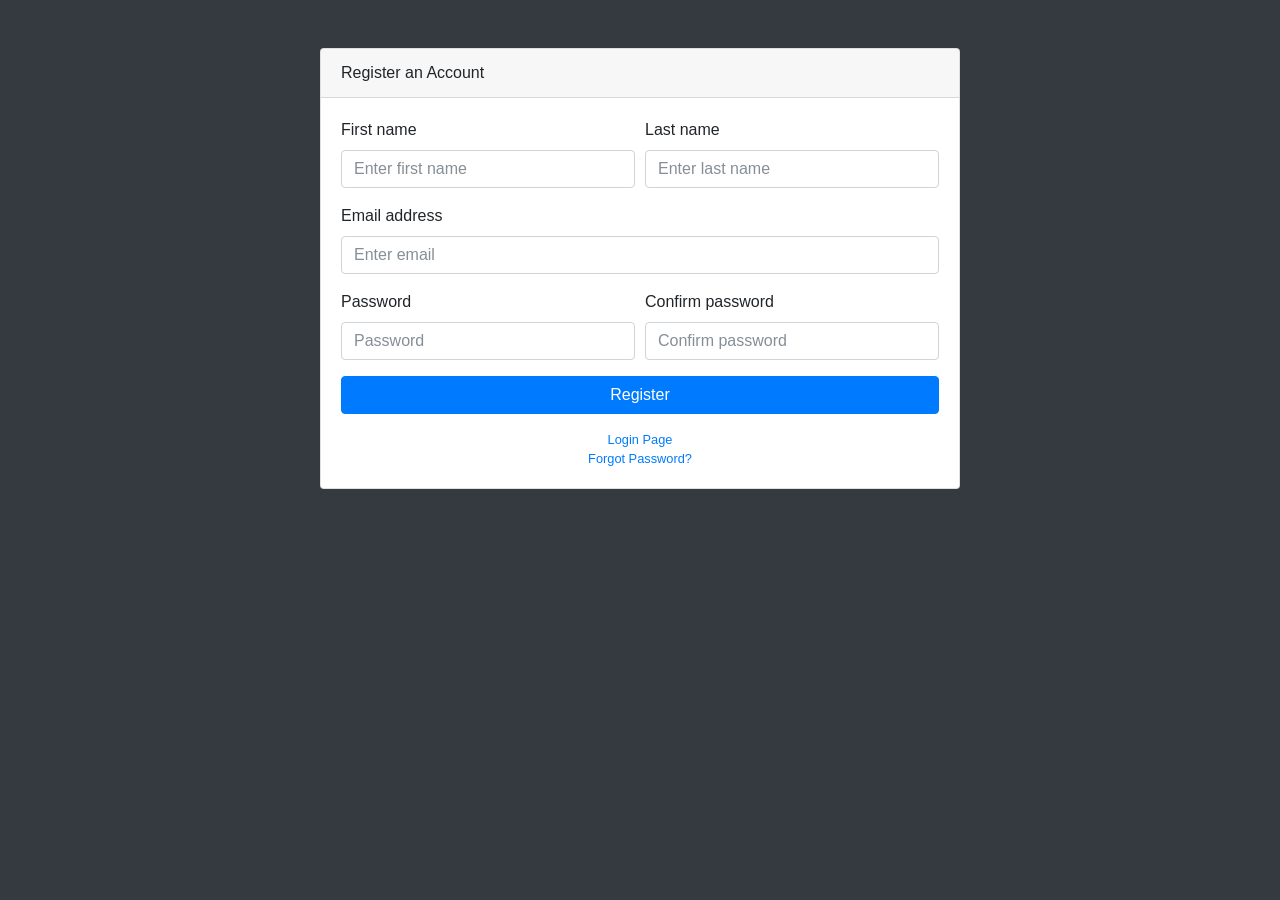
<file: bgrimmett-bugtracker/startbootstrap-sb-admin-gh-pages/register.html>
<!DOCTYPE html>
<html lang="en">

<head>
  <meta charset="utf-8">
  <meta http-equiv="X-UA-Compatible" content="IE=edge">
  <meta name="viewport" content="width=device-width, initial-scale=1, shrink-to-fit=no">
  <meta name="description" content="">
  <meta name="author" content="">
  <title>SB Admin - Start Bootstrap Template</title>
  <!-- Bootstrap core CSS-->
  <link href="vendor/bootstrap/css/bootstrap.min.css" rel="stylesheet">
  <!-- Custom fonts for this template-->
  <link href="vendor/font-awesome/css/font-awesome.min.css" rel="stylesheet" type="text/css">
  <!-- Custom styles for this template-->
  <link href="css/sb-admin.css" rel="stylesheet">
</head>

<body class="bg-dark">
  <div class="container">
    <div class="card card-register mx-auto mt-5">
      <div class="card-header">Register an Account</div>
      <div class="card-body">
        <form>
          <div class="form-group">
            <div class="form-row">
              <div class="col-md-6">
                <label for="exampleInputName">First name</label>
                <input class="form-control" id="exampleInputName" type="text" aria-describedby="nameHelp" placeholder="Enter first name">
              </div>
              <div class="col-md-6">
                <label for="exampleInputLastName">Last name</label>
                <input class="form-control" id="exampleInputLastName" type="text" aria-describedby="nameHelp" placeholder="Enter last name">
              </div>
            </div>
          </div>
          <div class="form-group">
            <label for="exampleInputEmail1">Email address</label>
            <input class="form-control" id="exampleInputEmail1" type="email" aria-describedby="emailHelp" placeholder="Enter email">
          </div>
          <div class="form-group">
            <div class="form-row">
              <div class="col-md-6">
                <label for="exampleInputPassword1">Password</label>
                <input class="form-control" id="exampleInputPassword1" type="password" placeholder="Password">
              </div>
              <div class="col-md-6">
                <label for="exampleConfirmPassword">Confirm password</label>
                <input class="form-control" id="exampleConfirmPassword" type="password" placeholder="Confirm password">
              </div>
            </div>
          </div>
          <a class="btn btn-primary btn-block" href="login.html">Register</a>
        </form>
        <div class="text-center">
          <a class="d-block small mt-3" href="login.html">Login Page</a>
          <a class="d-block small" href="forgot-password.html">Forgot Password?</a>
        </div>
      </div>
    </div>
  </div>
  <!-- Bootstrap core JavaScript-->
  <script src="vendor/jquery/jquery.min.js"></script>
  <script src="vendor/bootstrap/js/bootstrap.bundle.min.js"></script>
  <!-- Core plugin JavaScript-->
  <script src="vendor/jquery-easing/jquery.easing.min.js"></script>
</body>

</html>
</file>
<file: bgrimmett-bugtracker/Flusk-master/assets/css/style.css>
/*
Theme Name: Flusk
Theme URI: http://themewagon.com/demo/Flusk/
Author: ThemeWagon
Author URI: http://themewagon.com/
Description: Slick One page HTML 5 template powered by Bootstrap 3.
Version: 1.14.11
License: GNU General Public License v3
License URI: http://www.gnu.org/licenses/gpl-3.0.txt
Tags: blur, white, one page, parallax, responsive-layout, full-width-template
Text Domain: flusk
*/

/**
* Table of Contents:
*
* 01.0 - Global
* 02.0 - Header
* 03.0 - Drawer with menu
* 04.0 - Parallax styles
* 05.0 - Recent works
* 06.0 - Services
* 07.0 - Blog
* 08.0 - Testimonials
* 09.0 - Contact
* 10.0 - Footer
* 11.0 - Responsive styles
* -----------------------------------------------------------------------------
*/


/* ///////////////////////////////////////////////////////////////////// 
//  01 - Global 
/////////////////////////////////////////////////////////////////////*/

* {outline: none !important;}


.imgSize {
    width:auto;
    height:300px;
}

::selection {
	background-color: #475B6F;
	color: #fff;
}

html {
	-webkit-font-smoothing: antialiased;
	text-rendering: optimizeLegibility;
	-webkit-text-size-adjust: none;
	-ms-text-size-adjust: none;
	overflow-y: scroll;
}

body {
	color: #6a6a6a;	
	background: #f1f0f0;
}

p {margin: 0 0 20px 0;	}

img {max-width: 100%;}

a {
	text-decoration: none;
	outline: none;
}

a{	
	color: #4da7ca;
	-o-transition: all .4s;
	-ms-transition: all .4s;
	-moz-transition: all .4s;
	-webkit-transition: all .4s;
	transition: all .4s;
}

a:hover {
	color: #4290ae;	
}


h1, h2, h3, h4, h5, h6{		
	margin: 0 0 15px 0;	
	color: #3A4F52;
	font-family: 'Alegreya Sans';
}

.btn{border-radius: 0;}
.btn-o {
    border: 1px solid #3A4F52;
    color: #3A4F52;
}
.btn-o:hover {
    background: #3A4F52;
    color: white;
}
.btn.btn-o-white {
    border: 1px solid white;
    color: white;
    background: transparent;
}
.btn.btn-o-white:hover {
    background: white;
    color: #6a6a6a;
}


/*////////////////////////////////////////////////////////////////////////
//  02 - Header
///////////////////////////////////////////////////////////////////////*/

#header {	
	position: relative;
	padding: 0 !important;
}

#header.header-wrapper {
	background: url(../images/jayden-yoon-109050.jpg) no-repeat center center;
	background-size: cover;
	display: table;
	height: 100vh;
	width: 100%;
	position: relative;
	z-index: 1;
	overflow-x: hidden; 
}

@media screen and (max-width: 767px) and (orientation: landscape) {
    #header.header-wrapper {
		height: auto;
		min-height: 100vh;
		padding: 0px; 
	} 
}

#header.header-wrapper .header-wrapper-inner {
    display: table-cell;
    text-align: center;
    vertical-align: middle; 
}

#header .top {
	position:fixed;
	top:0;
	width: 100%;
	padding: 30px;
	height: auto;
	z-index: 500;
	-o-transition: all .5s;
	-ms-transition: all .5s;
	-moz-transition: all .5s;
	-webkit-transition: all .5s;	
	transition: all .5s;		
}

#header .top.solid {
    background: #475B6F;
    padding-top: 15px;
    padding-bottom: 15px;
}

#header .top h1{
	margin-bottom: 0;
}
#header .top.solid .toggleDrawer i {
    padding-top: 8px;
}

#header .logo, #header .toggleDrawer{
	font-family: 'Alegreya SC';
	color: white;
}

#header .slogan{
	font-size: 4em;
	margin-bottom: 15px;
	line-height: 1em;
	font-family: 'Nixie One';
	color: white;
}

#header .secondary-slogan{
	font-size: 1.6em;
	color: white;
	line-height: 1em;
	font-family: 'Alegreya SC';
}

#header .bottom {
    bottom: 10%;
	display: block;
	position: absolute;
	width: 100%;
	z-index: 3;
}
#header .bottom a img {
    width: 50px;
}
#header .bottom a {
    opacity: 0.7;
}
#header .bottom a:hover {
    opacity: 1;
}


/*////////////////////////////////////////////////////////////////////////
//  03 - Drawer with menu
///////////////////////////////////////////////////////////////////////*/

#drawer-right {
    position: fixed;
    right: 0;
    top: 0;
    bottom: 0;
    margin-right: -300px;
    background: #2B3E51;
    width: 300px;
    padding: 20px;
    z-index: 999;
}

#drawer-right h1, #drawer-right h2{color: white;}

#drawer-right .nav-pills>li>a {
	font-size: 18px;
	border-radius: 0;
}

#drawer-right .social{margin-top: 30px}
#drawer-right .social ul {
    list-style: none;
    padding-left: 20px;
}
#drawer-right .social ul > li {
    display: inline-block;
}
#drawer-right .social ul > li > a:hover{
	color: white;
}



/*////////////////////////////////////////////////////////////////////////
//  04 - Parallax styles
///////////////////////////////////////////////////////////////////////*/

.content-block{
	background:transparent no-repeat center center fixed;
	-webkit-background-size:100%;
	-moz-background-size:100%;
	-o-background-size:100%;
	background-size:100%;
	background-size:cover;
	-webkit-background-size:cover;
	-moz-background-size:cover;
	-o-background-size:cover;
	overflow:hidden;
	padding: 60px 0;
}
.parallax{
	padding: 80px 0;
}

.block-body {
	margin-top: 60px;
}

#services {
	background-image: url(../images/traffic.jpg);
	color: white;
}
#parallax {
	background-image: url(../images/blue_mac2.jpg);
	color: white;
}
#contact {
	background-image: url(../images/newsletter-bg.png);
	color: white;
	background-color: #405162;
}
#parallax h1{
	margin-bottom: 60px;
	color: white;
}




/*////////////////////////////////////////////////////////////////////////
//  05 - Recent works
///////////////////////////////////////////////////////////////////////*/

.recent-work {
    width: 100%;
    padding-bottom: 27%;
    background: #C3C9CC;
    display: table;
    text-align: center;
    vertical-align: middle;
    padding-top: 27%;
    background-size: 100%;
    background-repeat: no-repeat;
    background-position: center;
    position: relative;
    margin-bottom: 30px;
}

.recent-work span{
	margin-top: -18px;
	opacity: 0;
	position: relative;
	z-index: 1;
}
.recent-work:before {
    background: rgba(2, 56, 58, 0.7);
    height: 100%;
    width: 100%;
    position: absolute;
    left: 0;
    top: 0;
    content: '';
    opacity: 0;
    -o-transition: all .2s;
	-ms-transition: all .2s;
	-moz-transition: all .2s;
	-webkit-transition: all .2s;
	transition: all .2s;
}
.recent-work:hover {
    background-size: 200%;
    background-position: center;
}
.recent-work:hover:before, .recent-work:hover span {
    opacity: 1;
}





/*////////////////////////////////////////////////////////////////////////
//  06 - Services
///////////////////////////////////////////////////////////////////////*/

#services h1, #services h2{
	color: white;
}
.service i {
    font-size: 60px;
}
.service {
    padding: 0 25px;
}




/*////////////////////////////////////////////////////////////////////////
//  07 - Blog
///////////////////////////////////////////////////////////////////////*/


#blog .blog-post img {
    margin-bottom: 20px;
}
#blog .date {
    margin-bottom: 15px;
    font-style: italic;
}


/*////////////////////////////////////////////////////////////////////////
//  08 - Testimonials
///////////////////////////////////////////////////////////////////////*/


#testimonials{
	text-align: center;
}
#testimonials .testimonial > img {
    border-radius: 100%;
    margin-bottom: 15px;
}
#testimonials .testimonial {
	padding: 25px;
}


/*////////////////////////////////////////////////////////////////////////
//  09 - Contact
///////////////////////////////////////////////////////////////////////*/


#contact{
	color: white;
}
#contact h1{color: white}

.form-control-white {
    background: transparent;
    color: white;
}

.form-control-white::-webkit-input-placeholder { /* WebKit browsers */
    color:    white;
}
.form-control-white:-moz-placeholder { /* Mozilla Firefox 4 to 18 */
    color:    white;
    opacity:  1;
}
.form-control-white::-moz-placeholder { /* Mozilla Firefox 19+ */
    color:    white;
    opacity:  1;
}
.form-control-white:-ms-input-placeholder { /* Internet Explorer 10+ */
    color:    white;
}


/*////////////////////////////////////////////////////////////////////////
//  10 - Footer
///////////////////////////////////////////////////////////////////////*/


#footer{ background: #2B3E51; color: white;}



/*////////////////////////////////////////////////////////////////////////
//  11 - Responsive styles
///////////////////////////////////////////////////////////////////////*/


@media (max-width: 767px){
	#header .slogan {
		font-size: 2.8em; 
	} 

	#header .secondary-slogan {
		font-size: 1.2em;
	}

	#header .bottom {
		bottom: 13%;
	}

	.blog-post {
		margin-bottom: 40px;
	}

	.recent-work {
		background-position: center;
	}

	.recent-work:before {
		opacity: 1;
	}

	.recent-work span {
		opacity: 1;
	}
}

@media (max-width: 480px) {
	#drawer-right {
		padding: 10px 20px;
	}

	#drawer-right .nav-pills>li>a {
		font-size: 17px;
	}

	.nav-stacked>li+li {
		margin-top: 0;
	}

	.nav>li>a {
		padding: 8px 15px;
	}

	#drawer-right .social {
		margin-top: 5px;
	}

	#header {
		background-size: cover;
	}
}
</file>
<file: bgrimmett-bugtracker/startbootstrap-sb-admin-gh-pages/css/sb-admin.css>
/*!
 * Start Bootstrap - SB Admin v4.0.0-beta.2 (https://startbootstrap.com/template-overviews/sb-admin)
 * Copyright 2013-2017 Start Bootstrap
 * Licensed under MIT (https://github.com/BlackrockDigital/startbootstrap-sb-admin/blob/master/LICENSE)
 */
html {
  position: relative;
  min-height: 100%; }

body {
  overflow-x: hidden; }

body.sticky-footer {
  margin-bottom: 56px; }
  body.sticky-footer .content-wrapper {
    min-height: calc(100vh - 56px - 56px); }

body.fixed-nav {
  padding-top: 56px; }

.content-wrapper {
  min-height: calc(100vh - 56px);
  padding-top: 1rem; }

.scroll-to-top {
  position: fixed;
  right: 15px;
  bottom: 3px;
  display: none;
  width: 50px;
  height: 50px;
  text-align: center;
  color: white;
  background: rgba(52, 58, 64, 0.5);
  line-height: 45px; }
  .scroll-to-top:focus, .scroll-to-top:hover {
    color: white; }
  .scroll-to-top:hover {
    background: #343a40; }
  .scroll-to-top i {
    font-weight: 800; }

.smaller {
  font-size: 0.7rem; }

.o-hidden {
  overflow: hidden !important; }

.z-0 {
  z-index: 0; }

.z-1 {
  z-index: 1; }

#mainNav .navbar-collapse {
  overflow: auto;
  max-height: 75vh; }
  #mainNav .navbar-collapse .navbar-nav .nav-item .nav-link {
    cursor: pointer; }
  #mainNav .navbar-collapse .navbar-sidenav .nav-link-collapse:after {
    float: right;
    content: '\f107';
    font-family: 'FontAwesome'; }
  #mainNav .navbar-collapse .navbar-sidenav .nav-link-collapse.collapsed:after {
    content: '\f105'; }
  #mainNav .navbar-collapse .navbar-sidenav .sidenav-second-level,
  #mainNav .navbar-collapse .navbar-sidenav .sidenav-third-level {
    padding-left: 0; }
    #mainNav .navbar-collapse .navbar-sidenav .sidenav-second-level > li > a,
    #mainNav .navbar-collapse .navbar-sidenav .sidenav-third-level > li > a {
      display: block;
      padding: 0.5em 0; }
      #mainNav .navbar-collapse .navbar-sidenav .sidenav-second-level > li > a:focus, #mainNav .navbar-collapse .navbar-sidenav .sidenav-second-level > li > a:hover,
      #mainNav .navbar-collapse .navbar-sidenav .sidenav-third-level > li > a:focus,
      #mainNav .navbar-collapse .navbar-sidenav .sidenav-third-level > li > a:hover {
        text-decoration: none; }
  #mainNav .navbar-collapse .navbar-sidenav .sidenav-second-level > li > a {
    padding-left: 1em; }
  #mainNav .navbar-collapse .navbar-sidenav .sidenav-third-level > li > a {
    padding-left: 2em; }
  #mainNav .navbar-collapse .sidenav-toggler {
    display: none; }
  #mainNav .navbar-collapse .navbar-nav > .nav-item.dropdown > .nav-link {
    position: relative;
    min-width: 45px; }
    #mainNav .navbar-collapse .navbar-nav > .nav-item.dropdown > .nav-link:after {
      float: right;
      width: auto;
      content: '\f105';
      border: none;
      font-family: 'FontAwesome'; }
    #mainNav .navbar-collapse .navbar-nav > .nav-item.dropdown > .nav-link .indicator {
      position: absolute;
      top: 5px;
      left: 21px;
      font-size: 10px; }
  #mainNav .navbar-collapse .navbar-nav > .nav-item.dropdown.show > .nav-link:after {
    content: '\f107'; }
  #mainNav .navbar-collapse .navbar-nav > .nav-item.dropdown .dropdown-menu > .dropdown-item > .dropdown-message {
    overflow: hidden;
    max-width: none;
    text-overflow: ellipsis; }

@media (min-width: 992px) {
  #mainNav .navbar-brand {
    width: 250px; }
  #mainNav .navbar-collapse {
    overflow: visible;
    max-height: none; }
    #mainNav .navbar-collapse .navbar-sidenav {
      position: absolute;
      top: 0;
      left: 0;
      overflow-x: hidden;
      overflow-y: auto;
      -webkit-flex-direction: column;
      -ms-flex-direction: column;
      flex-direction: column;
      margin-top: 56px; }
      #mainNav .navbar-collapse .navbar-sidenav > .nav-item {
        width: 250px;
        padding: 0; }
        #mainNav .navbar-collapse .navbar-sidenav > .nav-item > .nav-link {
          padding: 1em; }
        #mainNav .navbar-collapse .navbar-sidenav > .nav-item .sidenav-second-level,
        #mainNav .navbar-collapse .navbar-sidenav > .nav-item .sidenav-third-level {
          padding-left: 0;
          list-style: none; }
          #mainNav .navbar-collapse .navbar-sidenav > .nav-item .sidenav-second-level > li,
          #mainNav .navbar-collapse .navbar-sidenav > .nav-item .sidenav-third-level > li {
            width: 250px; }
            #mainNav .navbar-collapse .navbar-sidenav > .nav-item .sidenav-second-level > li > a,
            #mainNav .navbar-collapse .navbar-sidenav > .nav-item .sidenav-third-level > li > a {
              padding: 1em; }
        #mainNav .navbar-collapse .navbar-sidenav > .nav-item .sidenav-second-level > li > a {
          padding-left: 2.75em; }
        #mainNav .navbar-collapse .navbar-sidenav > .nav-item .sidenav-third-level > li > a {
          padding-left: 3.75em; }
    #mainNav .navbar-collapse .navbar-nav > .nav-item.dropdown > .nav-link {
      min-width: 0; }
      #mainNav .navbar-collapse .navbar-nav > .nav-item.dropdown > .nav-link:after {
        width: 24px;
        text-align: center; }
    #mainNav .navbar-collapse .navbar-nav > .nav-item.dropdown .dropdown-menu > .dropdown-item > .dropdown-message {
      max-width: 300px; } }

#mainNav.fixed-top .sidenav-toggler {
  display: none; }

@media (min-width: 992px) {
  #mainNav.fixed-top .navbar-sidenav {
    height: calc(100vh - 112px); }
  #mainNav.fixed-top .sidenav-toggler {
    position: absolute;
    top: 0;
    left: 0;
    display: flex;
    overflow-x: hidden;
    overflow-y: auto;
    -webkit-flex-direction: column;
    -ms-flex-direction: column;
    flex-direction: column;
    margin-top: calc(100vh - 56px); }
    #mainNav.fixed-top .sidenav-toggler > .nav-item {
      width: 250px;
      padding: 0; }
      #mainNav.fixed-top .sidenav-toggler > .nav-item > .nav-link {
        padding: 1em; } }

#mainNav.fixed-top.navbar-dark .sidenav-toggler {
  background-color: #212529; }
  #mainNav.fixed-top.navbar-dark .sidenav-toggler a i {
    color: #adb5bd; }

#mainNav.fixed-top.navbar-light .sidenav-toggler {
  background-color: #dee2e6; }
  #mainNav.fixed-top.navbar-light .sidenav-toggler a i {
    color: rgba(0, 0, 0, 0.5); }

body.sidenav-toggled #mainNav.fixed-top .sidenav-toggler {
  overflow-x: hidden;
  width: 55px; }
  body.sidenav-toggled #mainNav.fixed-top .sidenav-toggler .nav-item,
  body.sidenav-toggled #mainNav.fixed-top .sidenav-toggler .nav-link {
    width: 55px !important; }

body.sidenav-toggled #mainNav.fixed-top #sidenavToggler i {
  -webkit-transform: scaleX(-1);
  -moz-transform: scaleX(-1);
  -o-transform: scaleX(-1);
  transform: scaleX(-1);
  filter: FlipH;
  -ms-filter: 'FlipH'; }

#mainNav.static-top .sidenav-toggler {
  display: none; }

@media (min-width: 992px) {
  #mainNav.static-top .sidenav-toggler {
    display: flex; } }

body.sidenav-toggled #mainNav.static-top #sidenavToggler i {
  -webkit-transform: scaleX(-1);
  -moz-transform: scaleX(-1);
  -o-transform: scaleX(-1);
  transform: scaleX(-1);
  filter: FlipH;
  -ms-filter: 'FlipH'; }

.content-wrapper {
  overflow-x: hidden;
  background: white; }
  @media (min-width: 992px) {
    .content-wrapper {
      margin-left: 250px; } }

#sidenavToggler i {
  font-weight: 800; }

.navbar-sidenav-tooltip.show {
  display: none; }

@media (min-width: 992px) {
  body.sidenav-toggled .content-wrapper {
    margin-left: 55px; } }

body.sidenav-toggled .navbar-sidenav {
  overflow-x: hidden;
  width: 55px; }
  body.sidenav-toggled .navbar-sidenav .nav-link-text {
    display: none; }
  body.sidenav-toggled .navbar-sidenav .nav-item,
  body.sidenav-toggled .navbar-sidenav .nav-link {
    width: 55px !important; }
    body.sidenav-toggled .navbar-sidenav .nav-item:after,
    body.sidenav-toggled .navbar-sidenav .nav-link:after {
      display: none; }

body.sidenav-toggled .navbar-sidenav-tooltip.show {
  display: flex; }

#mainNav.navbar-dark .navbar-collapse .navbar-sidenav .nav-link-collapse:after {
  color: #868e96; }

#mainNav.navbar-dark .navbar-collapse .navbar-sidenav > .nav-item > .nav-link {
  color: #868e96; }
  #mainNav.navbar-dark .navbar-collapse .navbar-sidenav > .nav-item > .nav-link:hover {
    color: #adb5bd; }

#mainNav.navbar-dark .navbar-collapse .navbar-sidenav > .nav-item .sidenav-second-level > li > a,
#mainNav.navbar-dark .navbar-collapse .navbar-sidenav > .nav-item .sidenav-third-level > li > a {
  color: #868e96; }
  #mainNav.navbar-dark .navbar-collapse .navbar-sidenav > .nav-item .sidenav-second-level > li > a:focus, #mainNav.navbar-dark .navbar-collapse .navbar-sidenav > .nav-item .sidenav-second-level > li > a:hover,
  #mainNav.navbar-dark .navbar-collapse .navbar-sidenav > .nav-item .sidenav-third-level > li > a:focus,
  #mainNav.navbar-dark .navbar-collapse .navbar-sidenav > .nav-item .sidenav-third-level > li > a:hover {
    color: #adb5bd; }

#mainNav.navbar-dark .navbar-collapse .navbar-nav > .nav-item.dropdown > .nav-link:after {
  color: #adb5bd; }

@media (min-width: 992px) {
  #mainNav.navbar-dark .navbar-collapse .navbar-sidenav {
    background: #343a40; }
    #mainNav.navbar-dark .navbar-collapse .navbar-sidenav li.active a {
      color: white !important;
      background-color: #495057; }
      #mainNav.navbar-dark .navbar-collapse .navbar-sidenav li.active a:focus, #mainNav.navbar-dark .navbar-collapse .navbar-sidenav li.active a:hover {
        color: white; }
    #mainNav.navbar-dark .navbar-collapse .navbar-sidenav > .nav-item .sidenav-second-level,
    #mainNav.navbar-dark .navbar-collapse .navbar-sidenav > .nav-item .sidenav-third-level {
      background: #343a40; } }

#mainNav.navbar-light .navbar-collapse .navbar-sidenav .nav-link-collapse:after {
  color: rgba(0, 0, 0, 0.5); }

#mainNav.navbar-light .navbar-collapse .navbar-sidenav > .nav-item > .nav-link {
  color: rgba(0, 0, 0, 0.5); }
  #mainNav.navbar-light .navbar-collapse .navbar-sidenav > .nav-item > .nav-link:hover {
    color: rgba(0, 0, 0, 0.7); }

#mainNav.navbar-light .navbar-collapse .navbar-sidenav > .nav-item .sidenav-second-level > li > a,
#mainNav.navbar-light .navbar-collapse .navbar-sidenav > .nav-item .sidenav-third-level > li > a {
  color: rgba(0, 0, 0, 0.5); }
  #mainNav.navbar-light .navbar-collapse .navbar-sidenav > .nav-item .sidenav-second-level > li > a:focus, #mainNav.navbar-light .navbar-collapse .navbar-sidenav > .nav-item .sidenav-second-level > li > a:hover,
  #mainNav.navbar-light .navbar-collapse .navbar-sidenav > .nav-item .sidenav-third-level > li > a:focus,
  #mainNav.navbar-light .navbar-collapse .navbar-sidenav > .nav-item .sidenav-third-level > li > a:hover {
    color: rgba(0, 0, 0, 0.7); }

#mainNav.navbar-light .navbar-collapse .navbar-nav > .nav-item.dropdown > .nav-link:after {
  color: rgba(0, 0, 0, 0.5); }

@media (min-width: 992px) {
  #mainNav.navbar-light .navbar-collapse .navbar-sidenav {
    background: #f8f9fa; }
    #mainNav.navbar-light .navbar-collapse .navbar-sidenav li.active a {
      color: #000 !important;
      background-color: #e9ecef; }
      #mainNav.navbar-light .navbar-collapse .navbar-sidenav li.active a:focus, #mainNav.navbar-light .navbar-collapse .navbar-sidenav li.active a:hover {
        color: #000; }
    #mainNav.navbar-light .navbar-collapse .navbar-sidenav > .nav-item .sidenav-second-level,
    #mainNav.navbar-light .navbar-collapse .navbar-sidenav > .nav-item .sidenav-third-level {
      background: #f8f9fa; } }

.card-body-icon {
  position: absolute;
  z-index: 0;
  top: -25px;
  right: -25px;
  font-size: 5rem;
  -webkit-transform: rotate(15deg);
  -ms-transform: rotate(15deg);
  transform: rotate(15deg); }

@media (min-width: 576px) {
  .card-columns {
    column-count: 1; } }

@media (min-width: 768px) {
  .card-columns {
    column-count: 2; } }

@media (min-width: 1200px) {
  .card-columns {
    column-count: 2; } }

.card-login {
  max-width: 25rem; }

.card-register {
  max-width: 40rem; }

footer.sticky-footer {
  position: absolute;
  right: 0;
  bottom: 0;
  width: 100%;
  height: 56px;
  background-color: #e9ecef;
  line-height: 55px; }
  @media (min-width: 992px) {
    footer.sticky-footer {
      width: calc(100% - 250px); } }

@media (min-width: 992px) {
  body.sidenav-toggled footer.sticky-footer {
    width: calc(100% - 55px); } }
</file>
